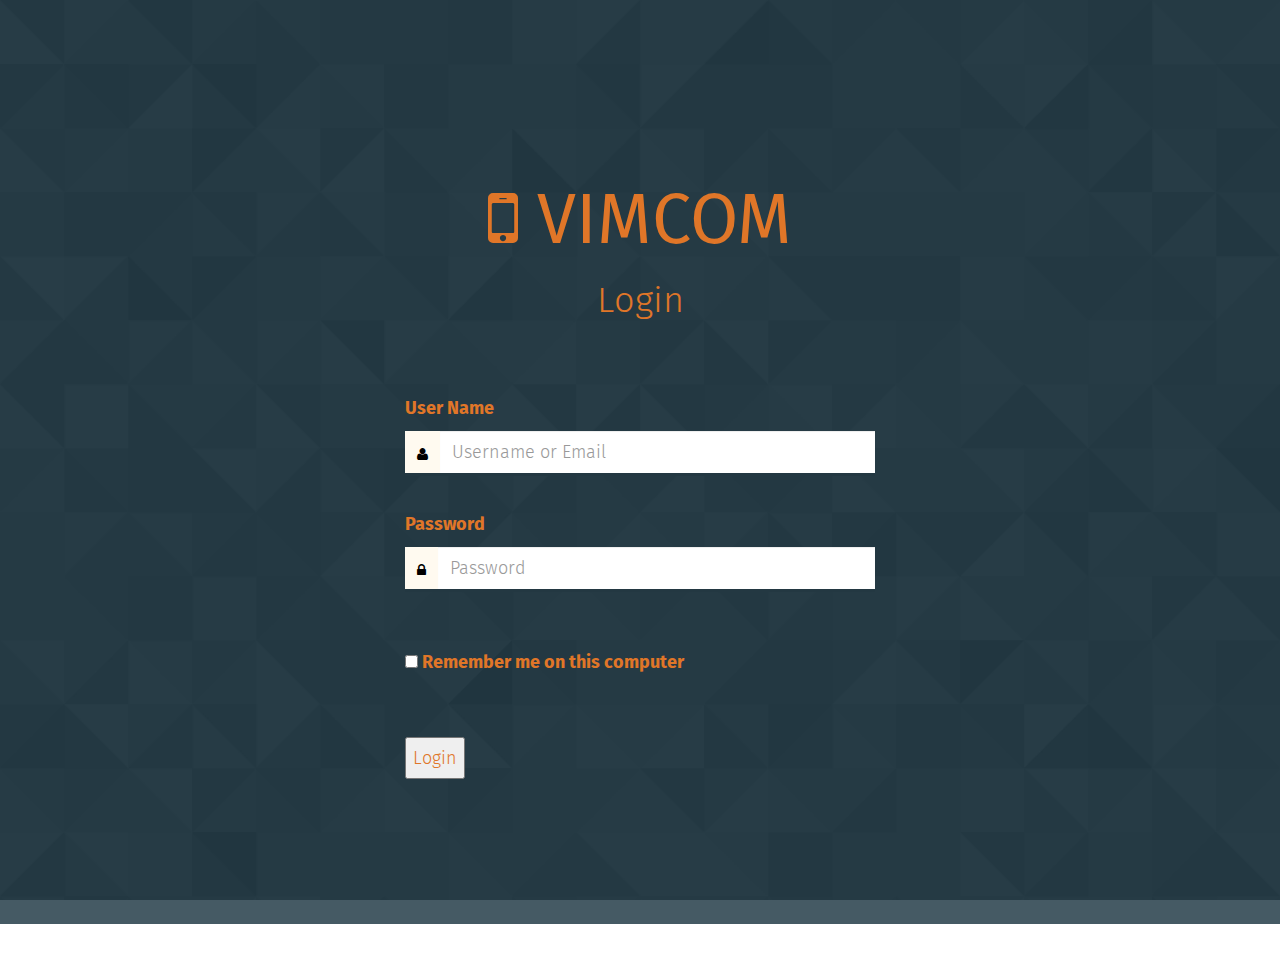
<file: index.html>
﻿<!DOCTYPE html>
<html lang="en" class="ie_11_scroll">
    <head>
        <meta charset="utf-8">
        <meta http-equiv="X-UA-Compatible" content="IE=edge">
        <meta name="viewport" content="hhhwidth=device-width, initial-scale=1">
        <title>VimCom Login</title>
<!--

App Landing Template

http://www.templatemo.com/tm-474-app-landing

-->
        <!-- CSS -->
        <link rel="stylesheet" href="css/bootstrap.min.css">
        <link rel="stylesheet" href="css/font-awesome.min.css">
        <link rel="stylesheet" href="css/templatemo_style.css">
        <!-- Favicon and touch icons -->
        <link rel="shortcut icon" href="favicon.png" />
        <!--[if lt IE 9]>
          <script src="https://oss.maxcdn.com/html5shiv/3.7.2/html5shiv.min.js"></script>
          <script src="https://oss.maxcdn.com/respond/1.4.2/respond.min.js"></script>
        <![endif]-->
    </head>
    <body>
        <!-- Top menu -->
        <!-- Home -->
        <section id="templatemo_home">
            <div class="container">
                <div class="templatemo_home_inner_wapper">
                    <h1 class="text-center"><i class="fa fa-mobile-phone"></i> VIMCOM</h1>
                </div>
                <div class="templatemo_home_inner_wapper">
                    <!--<p class="text-center">
                        This is an app landing page from 
                        <a rel="nofollow" href="http://www.templatemo.com" target="_parent">templatemo</a>. 
                        Credits go to <a rel="nofollow" href="http://getbootstrap.com/" target="_parent">Bootstrap</a>, 
                        <a rel="nofollow" href="http://stocksnap.io/" target="_parent">stocksnap.io</a> for images, 
                        <a rel="nofollow" href="http://subtlepatterns.com/" target="_parent">subtlepatterns.com</a> for background patterns.
                    </p>-->
                </div>
                <!--<div class="templatemo_home_inner_wapper btn_wapper">
                    <div class="col-sm-6">
                        <a href="#templatemo_features" class="btn col-xs-12 scroll_effect shadow-top-down">
                            <i class="fa fa-align-justify"></i> Features
                        </a>
                    </div>
                    <div class="col-sm-6">
                        <a href="#templatemo_download" class="btn col-xs-12 scroll_effect shadow-top-down">
                            <i class="fa fa-download"></i> Download
                        </a>
                    </div>
                </div>
            </div>-->
            </hr >
            <div class="templatemo_home_inner_wapper">
                    <h2 class="text-center">Login</h2>
                    <form action="profile.html" class="col-sm-12" role="form">
                        <div class="form-group">
                            <label for="email">User Name</label>
                            <div class="input-group">
                                <div class="input-group-addon"><i class="fa fa-user"></i></div>
                                <input type="text" class="form-control" id="User" placeholder="Username or Email">
                            </div>
                        </div>
                        <div class="form-group">
                            <label for="password">Password</label>
                            <div class="input-group">
                                <div class="input-group-addon"><i class="fa fa-lock"></i></div>
                                <input type="password" class="form-control" id="password" placeholder="Password" aria-hidden="true">
                            </div>
							<p class="remember_me">
								<label>
									<input type="checkbox" name="remember_me" id="remember_me">
									Remember me on this computer
								</label>
							</p>
                            <input type="submit" name="commit" value="Login">
                        </div>
					</form>
                </div>

						<!--Second Optional Login Form-->
					<!--<div class="login">
						<h1>Login to Web App</h1>
						<form method="post" action="Page-3.html">
							<p><input type="text" name="login" value="" placeholder="Username or Email"></p>
							<p><input type="password" name="password" value="" placeholder="Password"></p>
							<p class="remember_me">
								<label>
									<input type="checkbox" name="remember_me" id="remember_me">
									Remember me on this computer
								</label>
							</p>
							<p class="submit"><input type="submit" name="commit" value="Login"></p>
						</form>
					</div>
					<div class="login-help">
						<p>Forgot your password? <a href="index.html">Click here to reset it</a>.</p>
					</div>-->
				
        </section>

        <!-- Footer -->
        <footer>
            <div class="container">
                <div class="row">
                    <div class="col-xs-12 footer-copyright">
                        
                    </div>
                </div>
            </div>
        </footer>
        
        <script src="js/jquery.min.js"></script>
        <script src="js/jquery-ui.min.js"></script>
        <script src="js/bootstrap.min.js"></script>
        <script src="js/jquery.parallax.js"></script>
        <!-- template mo config script -->
        <script src="js/templatemo_scripts.js"></script>
    </body>
</html>
</file>
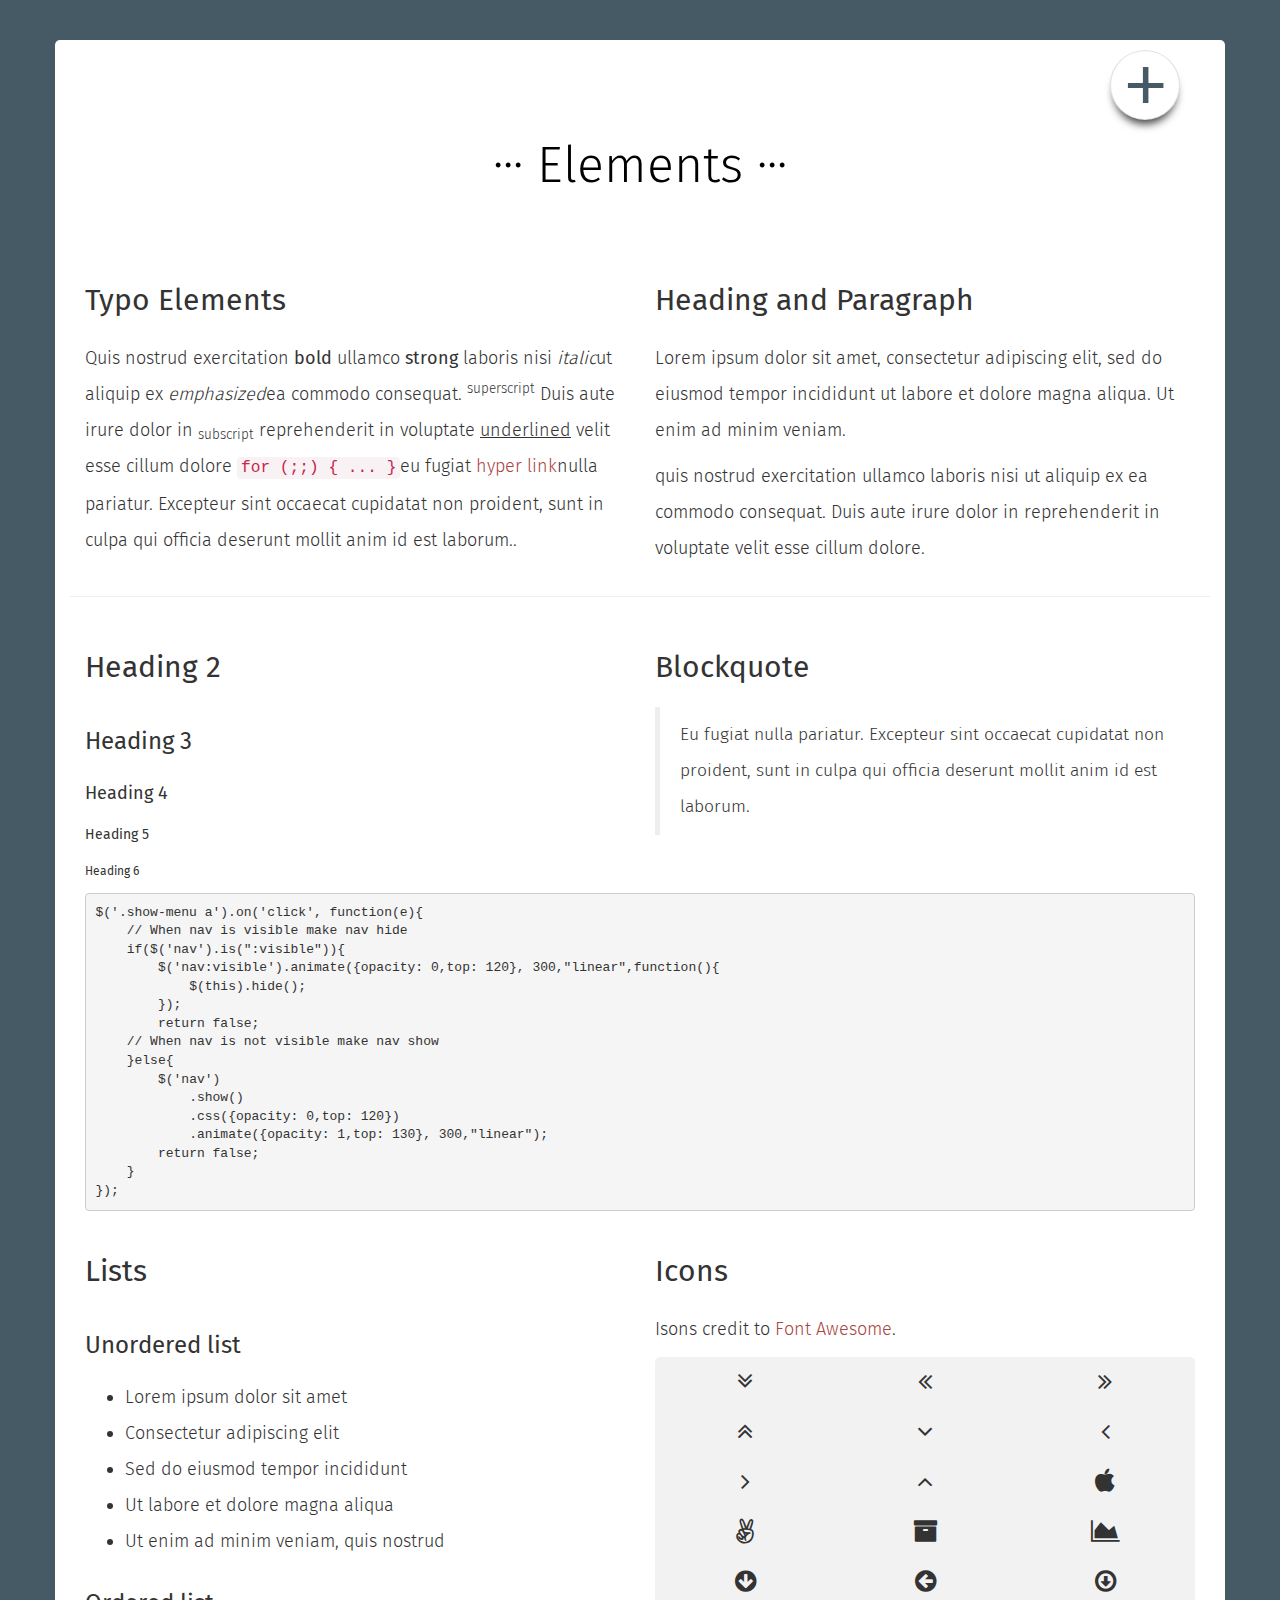
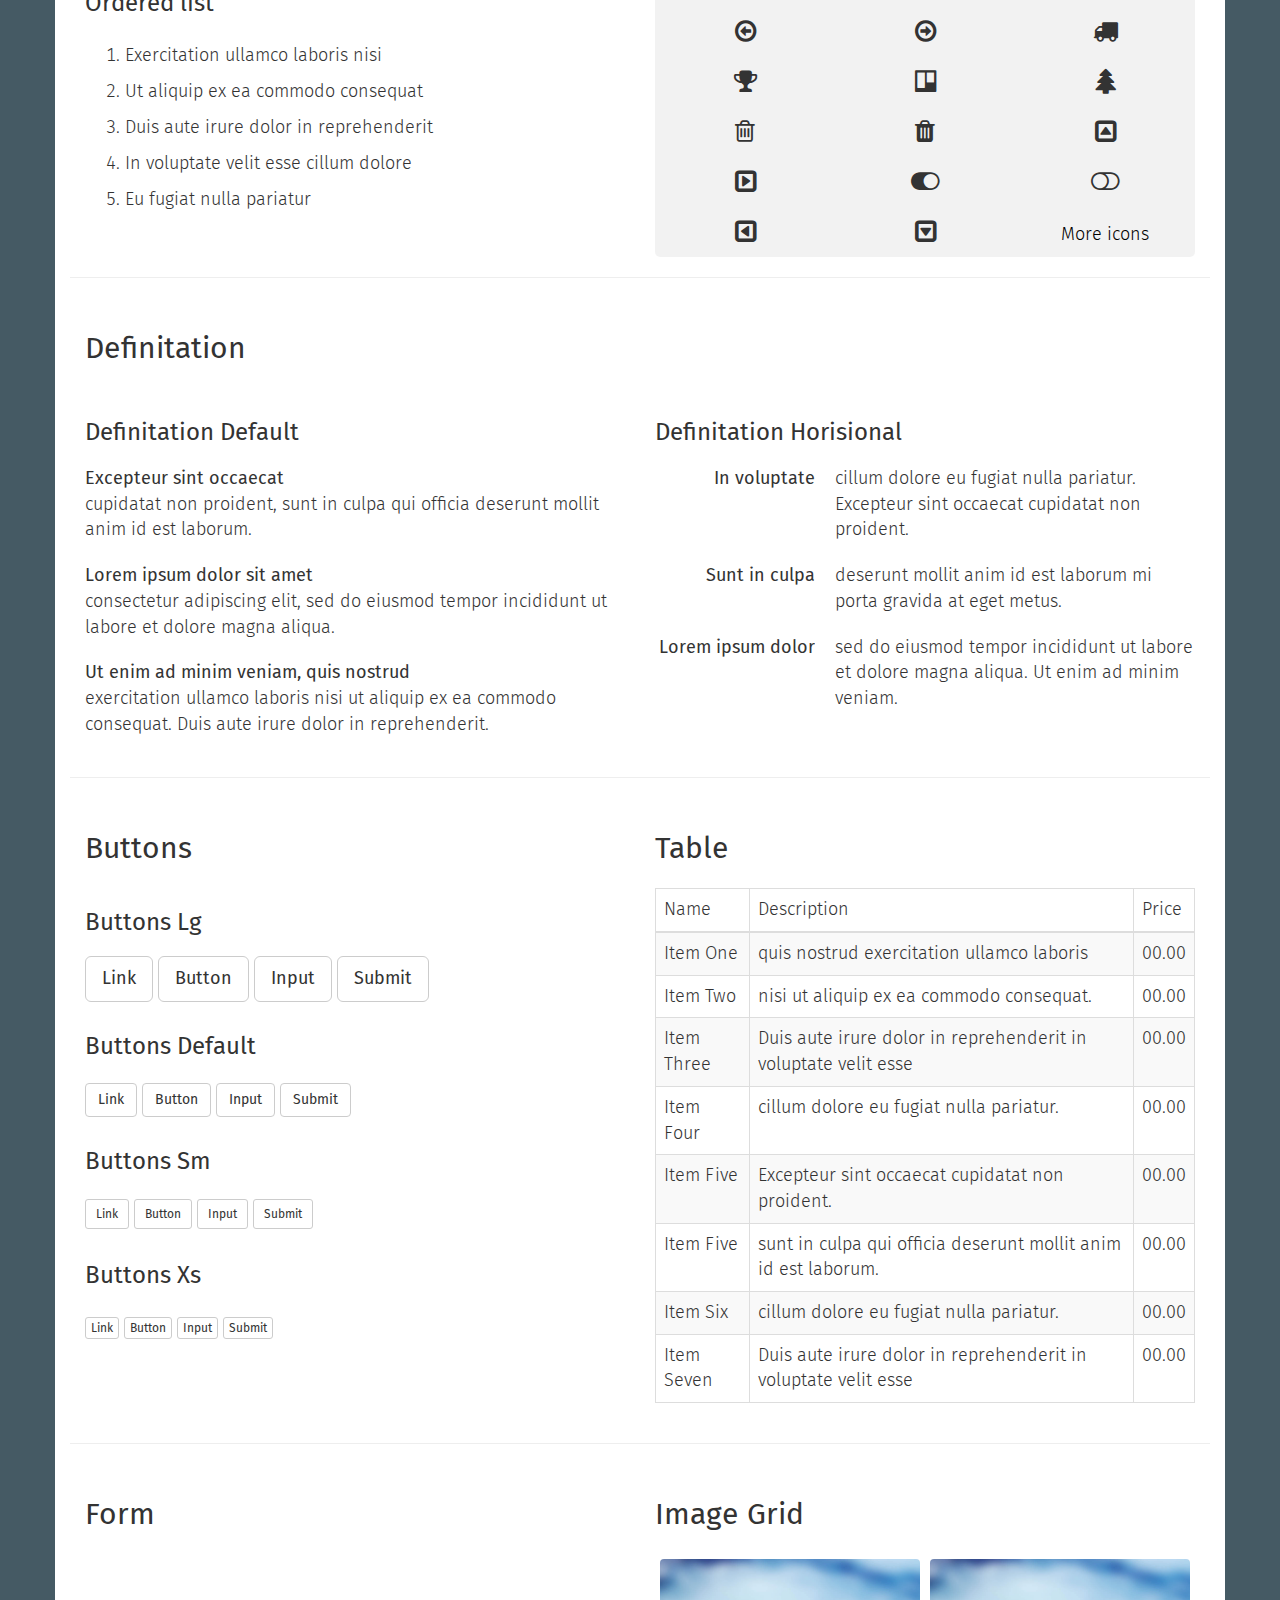
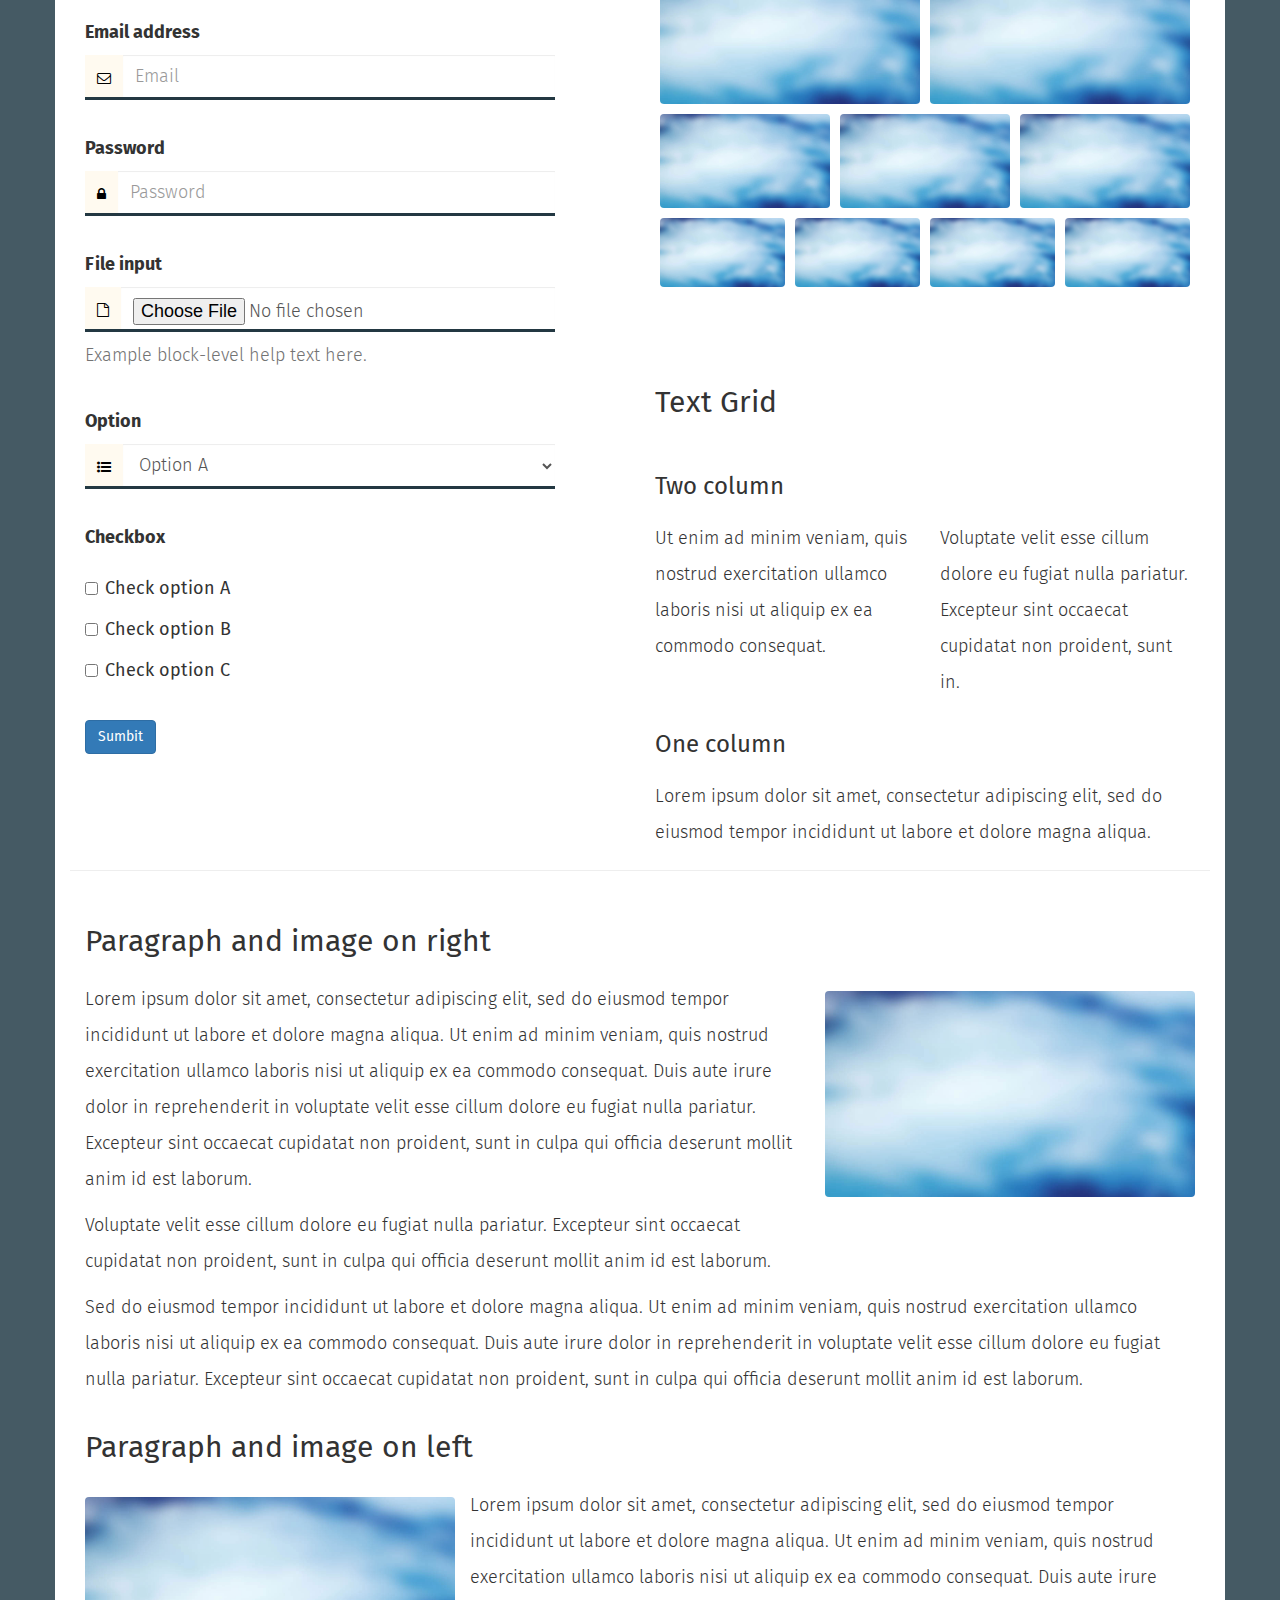
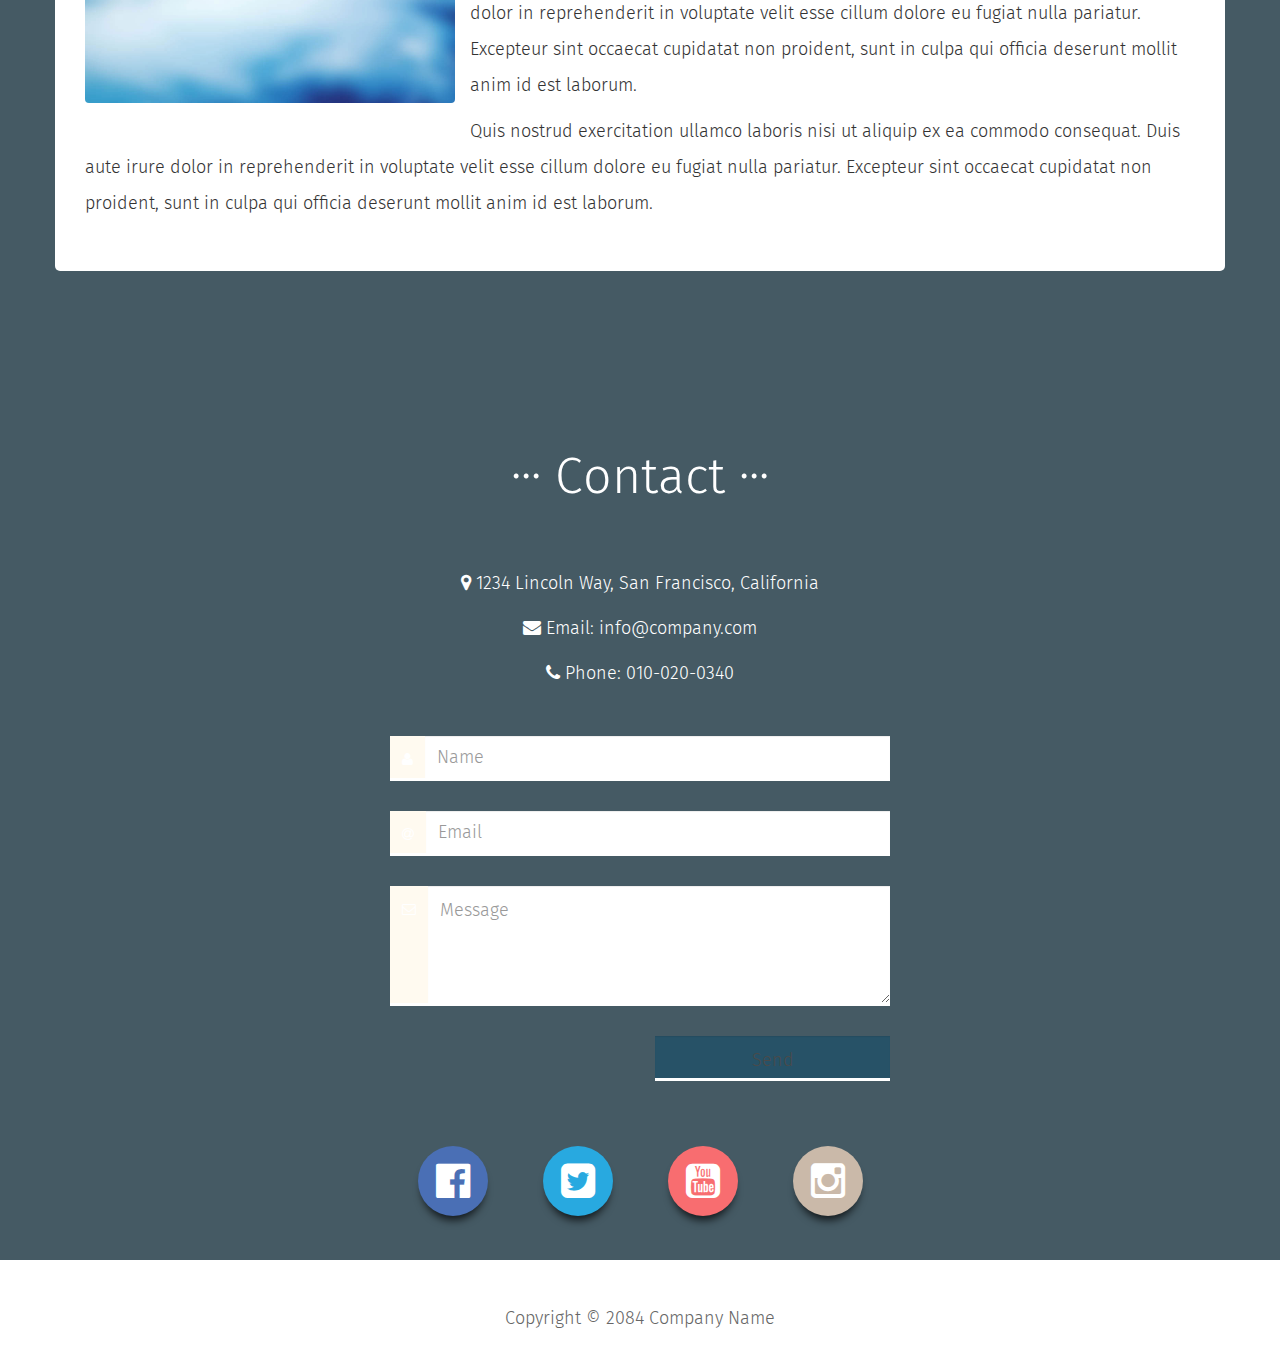
<file: elements.html>
<!DOCTYPE html>
<html lang="en" class="ie_11_scroll">
    <head>
        <meta charset="utf-8">
        <meta http-equiv="X-UA-Compatible" content="IE=edge">
        <meta name="viewport" content="hhhwidth=device-width, initial-scale=1">
        <title>App Landing Page</title>
<!--

App Landing Template

http://www.templatemo.com/tm-474-app-landing

-->
        <!-- CSS -->
        <link rel="stylesheet" href="css/bootstrap.min.css">
        <link rel="stylesheet" href="css/font-awesome.min.css">
        <link rel="stylesheet" href="css/templatemo_style.css">
        <!-- Favicon and touch icons -->
        <link rel="shortcut icon" href="favicon.png" />
        <!--[if lt IE 9]>
          <script src="https://oss.maxcdn.com/html5shiv/3.7.2/html5shiv.min.js"></script>
          <script src="https://oss.maxcdn.com/respond/1.4.2/respond.min.js"></script>
        <![endif]-->
    </head>
    <body>
        <!-- Top menu -->
        <div class="show-menu">
            <a href="#" class="shadow-top-down">+</a>
        </div>
        <nav class="main-menu shadow-top-down">
            <ul class="nav nav-pills nav-stacked">
                <li><a class="scroll_effect" href="index.html">Home</a></li>
                <li><a class="scroll_effect" href="#templatemo_element">Elements</a></li>
            </ul>
        </nav>
        <!-- Elements -->
        <section id="templatemo_element">
            <div class="container">
                <header class="template_header">
                    <h1 class="text-center"><span>...</span> Elements <span>...</span></h1>
                </header>
                <div class="col-md-6">
                    <h2>Typo Elements</h2>
                    <p>Quis nostrud exercitation <b>bold</b> ullamco <strong>strong</strong> laboris nisi <i>italic</i>ut aliquip ex <em>emphasized</em>ea commodo consequat. <sup>superscript</sup> Duis aute irure dolor in <sub>subscript</sub> reprehenderit in voluptate <u>underlined</u> velit esse cillum dolore <code>for (;;) { ... }</code>eu fugiat <a href="#">hyper link</a>nulla pariatur. Excepteur sint occaecat cupidatat non proident, sunt in culpa qui officia deserunt mollit anim id est laborum..</p>
                </div>
                <div class="col-md-6">
                    <h2>Heading and Paragraph</h2>
                    <p>Lorem ipsum dolor sit amet, consectetur adipiscing elit, sed do eiusmod tempor incididunt ut labore et dolore magna aliqua. Ut enim ad minim veniam.</p>
                    <p>quis nostrud exercitation ullamco laboris nisi ut aliquip ex ea commodo consequat. Duis aute irure dolor in reprehenderit in voluptate velit esse cillum dolore.</p>
                </div>
                <div class="clearfix"></div>
                <hr />
                <div class="col-md-6">
                    <h2>Heading 2</h2>
                    <h3>Heading 3</h3>
                    <h4>Heading 4</h4>
                    <h5>Heading 5</h5>
                    <h6>Heading 6</h6>
                </div>
                <div class="col-md-6">
                    <h2>Blockquote</h2>
                    <blockquote>Eu fugiat nulla pariatur. Excepteur sint occaecat cupidatat non proident, sunt in culpa qui officia deserunt mollit anim id est laborum.</blockquote>
                </div>
                <div class="col-xs-12">
<pre><code>$('.show-menu a').on('click', function(e){
    // When nav is visible make nav hide
    if($('nav').is(":visible")){
        $('nav:visible').animate({opacity: 0,top: 120}, 300,"linear",function(){
            $(this).hide();
        });
        return false;
    // When nav is not visible make nav show
    }else{
        $('nav')
            .show()
            .css({opacity: 0,top: 120})
            .animate({opacity: 1,top: 130}, 300,"linear");
        return false;
    }
});</code></pre>
                </div>
                <div class="col-md-6">
                    <h2>Lists</h2>
                    <h3>Unordered list</h3>
                    <ul>
                        <li>Lorem ipsum dolor sit amet</li>
                        <li>Consectetur adipiscing elit</li>
                        <li>Sed do eiusmod tempor incididunt</li>
                        <li>Ut labore et dolore magna aliqua</li>
                        <li>Ut enim ad minim veniam, quis nostrud</li>
                    </ul>
                    <h3>Ordered list</h3>
                    <ol>
                        <li>Exercitation ullamco laboris nisi</li>
                        <li>Ut aliquip ex ea commodo consequat</li>
                        <li>Duis aute irure dolor in reprehenderit</li>
                        <li>In voluptate velit esse cillum dolore</li>
                        <li>Eu fugiat nulla pariatur</li>
                    </ol>
                </div>
                <div class="col-md-6">
                    <h2>Icons</h2>
                    <p>Isons credit to <a href="https://fortawesome.github.io/Font-Awesome/">Font Awesome</a>.</p>
                    <div id="element-icon-wapper">
                      <div class="col-xs-4"><i class="fa fa-angle-double-down"></i></div>
                      <div class="col-xs-4"><i class="fa fa-angle-double-left"></i></div>
                      <div class="col-xs-4"><i class="fa fa-angle-double-right"></i></div>
                      <div class="col-xs-4"><i class="fa fa-angle-double-up"></i></div>
                      <div class="col-xs-4"><i class="fa fa-angle-down"></i></div>
                      <div class="col-xs-4"><i class="fa fa-angle-left"></i></div>
                      <div class="col-xs-4"><i class="fa fa-angle-right"></i></div>
                      <div class="col-xs-4"><i class="fa fa-angle-up"></i></div>
                      <div class="col-xs-4"><i class="fa fa-apple"></i></div>
                      <div class="col-xs-4"><i class="fa fa-angellist"></i></div>
                      <div class="col-xs-4"><i class="fa fa-archive"></i></div>
                      <div class="col-xs-4"><i class="fa fa-area-chart"></i></div>
                      <div class="col-xs-4"><i class="fa fa-arrow-circle-down"></i></div>
                      <div class="col-xs-4"><i class="fa fa-arrow-circle-left"></i></div>
                      <div class="col-xs-4"><i class="fa fa-arrow-circle-o-down"></i></div>
                      <div class="col-xs-4"><i class="fa fa-arrow-circle-o-left"></i></div>
                      <div class="col-xs-4"><i class="fa fa-arrow-circle-o-right"></i></div>
                      <div class="col-xs-4"><i class="fa fa-truck"></i></div>
                      <div class="col-xs-4"><i class="fa fa-trophy"></i></div>
                      <div class="col-xs-4"><i class="fa fa-trello"></i></div>
                      <div class="col-xs-4"><i class="fa fa-tree"></i></div>
                      <div class="col-xs-4"><i class="fa fa-trash-o"></i></div>
                      <div class="col-xs-4"><i class="fa fa-trash"></i></div>
                      <div class="col-xs-4"><i class="fa fa-toggle-up"></i></div>
                      <div class="col-xs-4"><i class="fa fa-toggle-right"></i></div>
                      <div class="col-xs-4"><i class="fa fa-toggle-on"></i></div>
                      <div class="col-xs-4"><i class="fa fa-toggle-off"></i></div>
                      <div class="col-xs-4"><i class="fa fa-toggle-left"></i></div>
                      <div class="col-xs-4"><i class="fa fa-toggle-down"></i></div>
                      <div class="col-xs-4">
                            <a href="https://fortawesome.github.io/Font-Awesome/cheatsheet/" target="_blank">More icons</a>
                      </div>
                    </div>
                </div>
                <div class="clearfix"></div>
                <hr />
                <div class="col-md-12">
                    <h2>Definitation</h2>
                </div>
                <div class="col-md-6">
                    <h3>Definitation Default</h3>
                    <dl>
                        <dt>Excepteur sint occaecat</dt>
                        <dd>cupidatat non proident, sunt in culpa qui officia deserunt mollit anim id est laborum.</dd>
                    </dl>
                    <dl>
                        <dt>Lorem ipsum dolor sit amet</dt>
                        <dd>consectetur adipiscing elit, sed do eiusmod tempor incididunt ut labore et dolore magna aliqua.</dd>
                    </dl>
                    <dl>
                        <dt>Ut enim ad minim veniam, quis nostrud</dt>
                        <dd>exercitation ullamco laboris nisi ut aliquip ex ea commodo consequat. Duis aute irure dolor in reprehenderit.</dd>
                    </dl>
                </div>
                <div class="col-md-6">
                    <h3>Definitation Horisional</h3>
                    <dl class="dl-horizontal">
                        <dt>In voluptate</dt>
                        <dd>cillum dolore eu fugiat nulla pariatur. Excepteur sint occaecat cupidatat non proident.</dd>
                    </dl>
                    <dl class="dl-horizontal">
                        <dt>Sunt in culpa</dt>
                        <dd>deserunt mollit anim id est laborum mi porta gravida at eget metus.</dd>
                    </dl>
                    <dl class="dl-horizontal">
                        <dt>Lorem ipsum dolor</dt>
                        <dd>sed do eiusmod tempor incididunt ut labore et dolore magna aliqua. Ut enim ad minim veniam.</dd>
                    </dl>
                </div>
                <div class="clearfix"></div>
                <hr />
                <div class="col-md-6">
                    <h2>Buttons</h2>
                    <h3>Buttons Lg</h3>
                    <a class="btn btn-lg btn-default" href="#" role="button">Link</a>
                    <button class="btn btn-lg btn-default" type="submit">Button</button>
                    <input class="btn btn-lg btn-default" type="button" value="Input">
                    <input class="btn btn-lg btn-default" type="submit" value="Submit">
                    <h3>Buttons Default</h3>
                    <a class="btn btn-default" href="#" role="button">Link</a>
                    <button class="btn btn-default" type="submit">Button</button>
                    <input class="btn btn-default" type="button" value="Input">
                    <input class="btn btn-default" type="submit" value="Submit">
                    <h3>Buttons Sm</h3>
                    <a class="btn btn-sm btn-default" href="#" role="button">Link</a>
                    <button class="btn btn-sm btn-default" type="submit">Button</button>
                    <input class="btn btn-sm btn-default" type="button" value="Input">
                    <input class="btn btn-sm btn-default" type="submit" value="Submit">
                    <h3>Buttons Xs</h3>
                    <a class="btn btn-xs btn-default" href="#" role="button">Link</a>
                    <button class="btn btn-xs btn-default" type="submit">Button</button>
                    <input class="btn btn-xs btn-default" type="button" value="Input">
                    <input class="btn btn-xs btn-default" type="submit" value="Submit">
                </div>
                <div class="col-md-6">
                    <h2>Table</h2>
                    <table class="table table-striped table-bordered">
                        <thead>
                            <tr>
                                <th>Name</th>
                                <th>Description</th>
                                <th>Price</th>
                            </tr>
                        </thead>
                        <tbody>
                            <tr>
                                <td>Item One</td>
                                <td>quis nostrud exercitation ullamco laboris</td>
                                <td>00.00</td>
                            </tr>
                            <tr>
                                <td>Item Two</td>
                                <td>nisi ut aliquip ex ea commodo consequat.</td>
                                <td>00.00</td>
                            </tr>
                            <tr>
                                <td>Item Three</td>
                                <td>Duis aute irure dolor in reprehenderit in voluptate velit esse</td>
                                <td>00.00</td>
                            </tr>
                            <tr>
                                <td>Item Four</td>
                                <td>cillum dolore eu fugiat nulla pariatur.</td>
                                <td>00.00</td>
                            </tr>
                            <tr>
                                <td>Item Five</td>
                                <td>Excepteur sint occaecat cupidatat non proident.</td>
                                <td>00.00</td>
                            </tr>
                            <tr>
                                <td>Item Five</td>
                                <td>sunt in culpa qui officia deserunt mollit anim id est laborum.</td>
                                <td>00.00</td>
                            </tr>
                            <tr>
                                <td>Item Six</td>
                                <td>cillum dolore eu fugiat nulla pariatur.</td>
                                <td>00.00</td>
                            </tr>
                            <tr>
                                <td>Item Seven</td>
                                <td>Duis aute irure dolor in reprehenderit in voluptate velit esse</td>
                                <td>00.00</td>
                            </tr>
                        </tbody>
                    </table>
                </div>
                <div class="clearfix"></div>
                <hr />
                <div class="col-md-6">
                    <h2>Form</h2>
                    <form action="#" method="POST" class="col-xs-12 row" role="form">
                        <div class="form-group">
                            <label for="email">Email address</label>
                            <div class="input-group">
                                <div class="input-group-addon"><i class="fa fa-envelope-o"></i></div>
                                <input type="email" class="form-control" id="email" placeholder="Email">
                            </div>
                        </div>
                        <div class="form-group">
                            <label for="password">Password</label>
                            <div class="input-group">
                                <div class="input-group-addon"><i class="fa fa-lock"></i></div>
                                <input type="password" class="form-control" id="password" placeholder="Password">
                            </div>
                        </div>
                        <div class="form-group">
                            <label for="file">File input</label>
                            <div class="input-group">
                                <div class="input-group-addon"><i class="fa fa-file-o"></i></div>
                                <input type="file" id="file" class="form-control">
                            </div>
                            <p class="help-block">Example block-level help text here.</p>
                        </div>
                        <div class="form-group">
                            <label for="option">Option</label>
                            <div class="input-group">
                                <div class="input-group-addon"><i class="fa fa-list-ul"></i></div>
                                <select class="form-control" id="option">
                                    <option>Option A</option>
                                    <option>Option B</option>
                                    <option>Option C</option>
                                    <option>Option D</option>
                                    <option>Option E</option>
                                </select>
                            </div>
                        </div>
                        <div class="form-group">
                            <label>Checkbox</label>
                            <div class="checkbox">
                                <label>
                                    <input type="checkbox"> Check option A
                                </label>
                            </div>
                            <div class="checkbox">
                                <label>
                                    <input type="checkbox"> Check option B
                                </label>
                            </div>
                            <div class="checkbox">
                                <label>
                                    <input type="checkbox"> Check option C
                                </label>
                            </div>
                        </div>
                        <div class="form-group">
                            <button type="submit" class="btn btn-primary">Sumbit</button>
                        </div>
                    </form>
                </div>
                <div class="col-md-6">
                    <h2>Image Grid</h2>
                    <div id="img-grid-wapper">
                        <div class="col-xs-6"><img src="images/blur_img.jpg" alt="" class="img-responsive img-rounded"></div>
                        <div class="col-xs-6"><img src="images/blur_img.jpg" alt="" class="img-responsive img-rounded"></div>
                        <div class="col-xs-4"><img src="images/blur_img.jpg" alt="" class="img-responsive img-rounded"></div>
                        <div class="col-xs-4"><img src="images/blur_img.jpg" alt="" class="img-responsive img-rounded"></div>
                        <div class="col-xs-4"><img src="images/blur_img.jpg" alt="" class="img-responsive img-rounded"></div>
                        <div class="col-xs-3"><img src="images/blur_img.jpg" alt="" class="img-responsive img-rounded"></div>
                        <div class="col-xs-3"><img src="images/blur_img.jpg" alt="" class="img-responsive img-rounded"></div>
                        <div class="col-xs-3"><img src="images/blur_img.jpg" alt="" class="img-responsive img-rounded"></div>
                        <div class="col-xs-3"><img src="images/blur_img.jpg" alt="" class="img-responsive img-rounded"></div>
                    </div>
                    <h2>&nbsp;</h2>
                    <h2>Text Grid</h2>
                    <div class="row">
                        <div class="col-xs-12"><h3>Two column</h3></div>
                        <div class="col-xs-6">Ut enim ad minim veniam, quis nostrud exercitation ullamco laboris nisi ut aliquip ex ea commodo consequat.</div>
                        <div class="col-xs-6">Voluptate velit esse cillum dolore eu fugiat nulla pariatur. Excepteur sint occaecat cupidatat non proident, sunt in.</div>
                        <div class="col-xs-12"><h3>One column</h3></div>
                        <div class="col-xs-12">Lorem ipsum dolor sit amet, consectetur adipiscing elit, sed do eiusmod tempor incididunt ut labore et dolore magna aliqua.</div>
                    </div>
                </div>
                <div class="clearfix"></div>
                <hr />
                <div class="col-xs-12">
                    <h2>Paragraph and image on right</h2>
                    <p class="img-n-pargaraph">
                        <img src="images/blur_img.jpg" alt="" class="img-responsive img-rounded col-sm-4 pull-right">
                        Lorem ipsum dolor sit amet, consectetur adipiscing elit, sed do eiusmod tempor incididunt ut labore et dolore magna aliqua. Ut enim ad minim veniam, quis nostrud exercitation ullamco laboris nisi ut aliquip ex ea commodo consequat. Duis aute irure dolor in reprehenderit in voluptate velit esse cillum dolore eu fugiat nulla pariatur. Excepteur sint occaecat cupidatat non proident, sunt in culpa qui officia deserunt mollit anim id est laborum.
                    </p>
                    <p>
                        Voluptate velit esse cillum dolore eu fugiat nulla pariatur. Excepteur sint occaecat cupidatat non proident, sunt in culpa qui officia deserunt mollit anim id est laborum.
                    </p>
                    <p>
                        Sed do eiusmod tempor incididunt ut labore et dolore magna aliqua. Ut enim ad minim veniam, quis nostrud exercitation ullamco laboris nisi ut aliquip ex ea commodo consequat. Duis aute irure dolor in reprehenderit in voluptate velit esse cillum dolore eu fugiat nulla pariatur. Excepteur sint occaecat cupidatat non proident, sunt in culpa qui officia deserunt mollit anim id est laborum.
                    </p>
                    <h2>Paragraph and image on left</h2>
                    <p class="img-n-pargaraph">
                        <img src="images/blur_img.jpg" alt="" class="img-responsive img-rounded col-sm-4 pull-left">
                        Lorem ipsum dolor sit amet, consectetur adipiscing elit, sed do eiusmod tempor incididunt ut labore et dolore magna aliqua. Ut enim ad minim veniam, quis nostrud exercitation ullamco laboris nisi ut aliquip ex ea commodo consequat. Duis aute irure dolor in reprehenderit in voluptate velit esse cillum dolore eu fugiat nulla pariatur. Excepteur sint occaecat cupidatat non proident, sunt in culpa qui officia deserunt mollit anim id est laborum.
                    </p>
                    <p>
                        Quis nostrud exercitation ullamco laboris nisi ut aliquip ex ea commodo consequat. Duis aute irure dolor in reprehenderit in voluptate velit esse cillum dolore eu fugiat nulla pariatur. Excepteur sint occaecat cupidatat non proident, sunt in culpa qui officia deserunt mollit anim id est laborum.
                    </p>
                </div>
            </div>
        </section>

        <!-- Contact -->
        <section id="templatemo_contact">
            <div class="container">
                <div class="row">
                    <div class="col-sm-12">
                        <header class="template_header">
                            <h1 class="text-center"><span>...</span> Contact <span>...</span></h1>
                        </header>
                        <p class="text-center">
                            <i class="fa fa-map-marker"></i> 1234 Lincoln Way, San Francisco, California<br />
                            <i class="fa fa-envelope"></i> Email: <a href="mailto:info@company.com">info@company.com</a><br />
                            <i class="fa fa-phone"></i> Phone: <a href="tel:010-020-0340">010-020-0340</a>
                        </p>
                    </div>
                </div>
                <form role="form" action="#" method="post">
                    <div class="form-group">
                        <div class="input-group">
                            <div class="input-group-addon"><i class="fa fa-user"></i></div>
                            <input type="text" name="name" class="form-control" id="contact-name" placeholder="Name">
                        </div>
                    </div>
                    <div class="form-group">
                        <div class="input-group">
                            <div class="input-group-addon"><i class="fa fa-at"></i></div>
                            <input type="text" name="email" class="form-control" placeholder="Email">
                        </div>
                    </div>
                    <div class="form-group">
                        <div class="input-group">
                            <div class="input-group-addon"><i class="fa fa-envelope-o"></i></div>
                            <textarea name="message" class="form-control" id="contact-message" placeholder="Message"></textarea>
                        </div>
                    </div>
                    <div class="form-group row">
                        <div class="col-xs-6 col-xs-offset-6">
                            <button type="submit" class="form-control">Send</button>
                        </div>
                    </div>
                </form>
                <div class="row">
                    <div class="col-md-6 col-md-offset-3">
                        <ul class="nav nav-pills social">
                            <li><a href="#" class="shadow-top-down social-facebook"><i class="fa fa-facebook-official"></i></a></li>
                            <li><a href="#" class="shadow-top-down social-twitter"><i class="fa fa-twitter-square"></i></a></li>
                            <li><a href="#" class="shadow-top-down social-youtube"><i class="fa fa-youtube-square"></i></a></li>
                            <li><a href="#" class="shadow-top-down social-instagram"><i class="fa fa-instagram"></i></a></li>
                        </ul>
                    </div>
                </div>
            </div>
        </section>
        <!-- Footer -->
        <footer>
            <div class="container">
                <div class="row">
                    <div class="col-xs-12 footer-copyright">
                        <p>Copyright &copy; 2084 <a href="#" target="_parent">Company Name</a></p>
                    </div>
                </div>
            </div>
        </footer>
        <!-- require plugins -->
        <script src="js/jquery.min.js"></script>
        <script src="js/jquery-ui.min.js"></script>
        <script src="js/bootstrap.min.js"></script>
        <script src="js/jquery.parallax.js"></script>
        <!-- template mo config script -->
        <script src="js/templatemo_scripts.js"></script>
    </body>
</html>
</file>
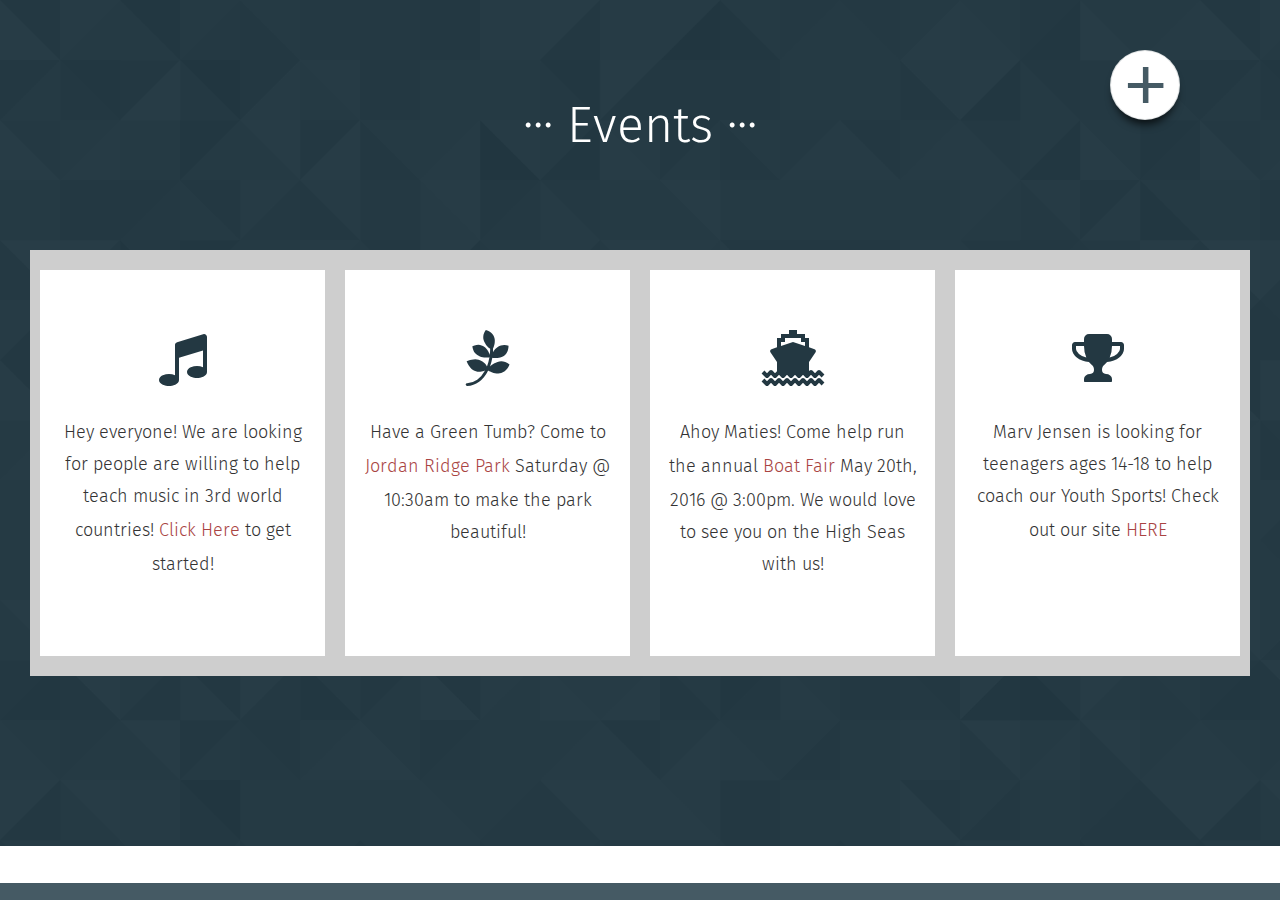
<file: events.html>
﻿<!DOCTYPE html>
<html lang="en" class="ie_11_scroll">
    <head>
        <meta charset="utf-8">
        <meta http-equiv="X-UA-Compatible" content="IE=edge">
        <meta name="viewport" content="hhhwidth=device-width, initial-scale=1">
        <title>Vimcomm Events</title>
<!--

App Landing Template

http://www.templatemo.com/tm-474-app-landing

-->
        <!-- CSS -->
        <link rel="stylesheet" href="css/bootstrap.min.css">
        <link rel="stylesheet" href="css/font-awesome.min.css">
        <link rel="stylesheet" href="css/templatemo_style.css">
        <!-- Favicon and touch icons -->
        <link rel="shortcut icon" href="favicon.png" />
        <!--[if lt IE 9]>
          <script src="https://oss.maxcdn.com/html5shiv/3.7.2/html5shiv.min.js"></script>
          <script src="https://oss.maxcdn.com/respond/1.4.2/respond.min.js"></script>
        <![endif]-->
    </head>
    <body>
        <!-- Top menu -->
        <div class="show-menu">
            <a href="#" class="shadow-top-down">+</a>
        </div>
        <nav class="main-menu shadow-top-down">
            <ul class="nav nav-pills nav-stacked">
                <li><a href="post.html" class="scroll_effect">Create Event</a></li>
                <li><a href="profile.html" class="scroll_effect">Profile</a></li>
                <li><a href="index.html" class="scroll_effect">Log Out</a></li>
            
            </ul>
        </nav>
        <!-- Features -->
        <section id="templatemo_features">
            <div class="container-fluid">
                <header class="template_header">
                    <h1 class="text-center"><span>...</span> Events <span>...</span></h1>
                </header>
                <div class="col-sm-12">
                    <div class="col-sm-6 col-lg-3 feature-box">
                        <div class="feature-box-inner">
                            <div class="feature-box-icon">
                                <i class="fa fa-music"></i>
                            </div>
                            <p>
                                Hey everyone! We are looking for people are willing to help teach music in 3rd world countries! <a href="http://www.musicharvest.org/volunteer/work-placements">Click Here</a> to get started!
                            </p>
                        </div>
                    </div>
                    <div class="col-sm-6 col-lg-3 feature-box">
                        <div class="feature-box-inner">
                            <div class="feature-box-icon">
                                <i class="fa fa-pagelines"></i>
                            </div>
                            <p>
                                Have a Green Tumb? Come to <a href="https://www.google.com/maps/place/Jordan+Ridge+Park/@40.5786012,-111.9518765,15z/data=!4m5!3m4!1s0x0:0x84040b48fc2e5b2c!8m2!3d40.5786012!4d-111.9518765">Jordan Ridge Park</a> Saturday @ 10:30am to make the park beautiful!
                            </p>
                        </div>
                    </div>
                    <div class="col-sm-6 col-lg-3 feature-box">
                        <div class="feature-box-inner">
                            <div class="feature-box-icon">
                                <i class="fa fa-ship"></i>
                            </div>
                            <p>
                                Ahoy Maties! Come help run the annual <a href="http://www.boat-duesseldorf.com/">Boat Fair</a> May 20th, 2016 @ 3:00pm. We would love to see you on the High Seas with us!
                            </p>
                        </div>
                    </div>
                    <div class="col-sm-6 col-lg-3 feature-box">
                        <div class="feature-box-inner">
                            <div class="feature-box-icon">
                                <i class="fa fa-trophy"></i>
                            </div>
                            <p>
                                Marv Jensen is looking for teenagers ages 14-18 to help coach our Youth Sports! Check out our site <a href="http://www.slco.org/recreation/marvjenson/youthSports/youthSports.html">HERE</a>
                            </p>
                        </div>
                    </div>
                </div>
            </div>
        </section>
        <!-- Footer -->
        <footer>
            <div class="container">
                <div class="row">
                    <div class="col-xs-12 footer-copyright">
                        
                    </div>
                </div>
            </div>
        </footer>
        <!-- require plugins -->
        <script src="js/jquery.min.js"></script>
        <script src="js/jquery-ui.min.js"></script>
        <script src="js/bootstrap.min.js"></script>
        <script src="js/jquery.parallax.js"></script>
        <!-- template mo config script -->
        <script src="js/templatemo_scripts.js"></script>
    </body>
</html>
</file>
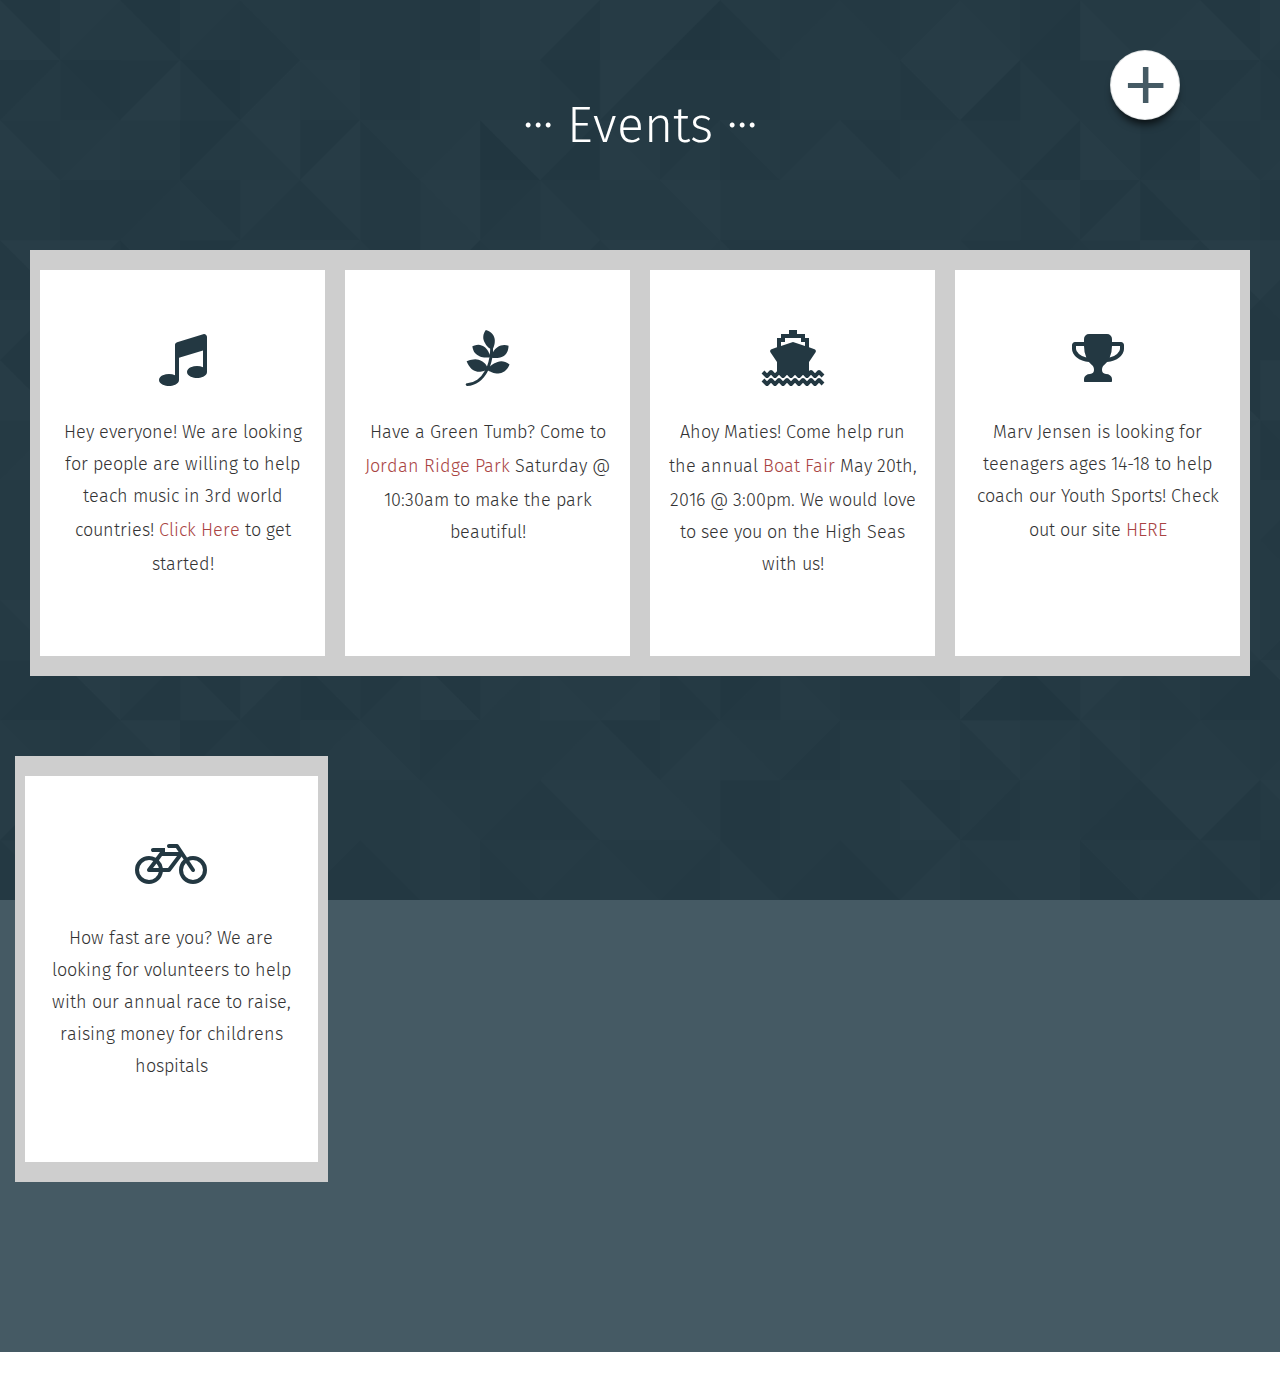
<file: newpost.html>
﻿<!DOCTYPE html>
<html lang="en" class="ie_11_scroll">
<head>
    <meta charset="utf-8">
    <meta http-equiv="X-UA-Compatible" content="IE=edge">
    <meta name="viewport" content="hhhwidth=device-width, initial-scale=1">
    <title>Vimcomm Events</title>
    <!--

    App Landing Template

    http://www.templatemo.com/tm-474-app-landing

    -->
    <!-- CSS -->
    <link rel="stylesheet" href="css/bootstrap.min.css">
    <link rel="stylesheet" href="css/font-awesome.min.css">
    <link rel="stylesheet" href="css/templatemo_style.css">
    <!-- Favicon and touch icons -->
    <link rel="shortcut icon" href="favicon.png" />
    <!--[if lt IE 9]>
      <script src="https://oss.maxcdn.com/html5shiv/3.7.2/html5shiv.min.js"></script>
      <script src="https://oss.maxcdn.com/respond/1.4.2/respond.min.js"></script>
    <![endif]-->
</head>
<body>
    <!-- Top menu -->
    <div class="show-menu">
        <a href="#" class="shadow-top-down">+</a>
    </div>
    <nav class="main-menu shadow-top-down">
        <ul class="nav nav-pills nav-stacked">
            <li><a href="post.html" class="scroll_effect">Create Event</a></li>
            <li><a href="profile.html" class="scroll_effect">Profile</a></li>
            <li><a href="index.html" class="scroll_effect">Log Out</a></li>

        </ul>
    </nav>
    <!-- Features -->
    <section id="templatemo_features">
        <div class="container-fluid">
            <header class="template_header">
                <h1 class="text-center"><span>...</span> Events <span>...</span></h1>
            </header>
            <div class="col-sm-12">
                <div class="col-sm-6 col-lg-3 feature-box">
                    <div class="feature-box-inner">
                        <div class="feature-box-icon">
                            <i class="fa fa-music"></i>
                        </div>
                        <p>
                            Hey everyone! We are looking for people are willing to help teach music in 3rd world countries! <a href="http://www.musicharvest.org/volunteer/work-placements">Click Here</a> to get started!
                        </p>
                    </div>
                </div>
                <div class="col-sm-6 col-lg-3 feature-box">
                    <div class="feature-box-inner">
                        <div class="feature-box-icon">
                            <i class="fa fa-pagelines"></i>
                        </div>
                        <p>
                            Have a Green Tumb? Come to <a href="https://www.google.com/maps/place/Jordan+Ridge+Park/@40.5786012,-111.9518765,15z/data=!4m5!3m4!1s0x0:0x84040b48fc2e5b2c!8m2!3d40.5786012!4d-111.9518765">Jordan Ridge Park</a> Saturday @ 10:30am to make the park beautiful!
                        </p>
                    </div>
                </div>
                <div class="col-sm-6 col-lg-3 feature-box">
                    <div class="feature-box-inner">
                        <div class="feature-box-icon">
                            <i class="fa fa-ship"></i>
                        </div>
                        <p>
                            Ahoy Maties! Come help run the annual <a href="http://www.boat-duesseldorf.com/">Boat Fair</a> May 20th, 2016 @ 3:00pm. We would love to see you on the High Seas with us!
                        </p>
                    </div>
                </div>
                <div class="col-sm-6 col-lg-3 feature-box">
                    <div class="feature-box-inner">
                        <div class="feature-box-icon">
                            <i class="fa fa-trophy"></i>
                        </div>
                        <p>
                            Marv Jensen is looking for teenagers ages 14-18 to help coach our Youth Sports! Check out our site <a href="http://www.slco.org/recreation/marvjenson/youthSports/youthSports.html">HERE</a>
                        </p>
                    </div>
                </div>
            </div>
            <div class="col-sm-6 col-lg-3 feature-box">
                <div class="feature-box-inner">
                    <div class="feature-box-icon">
                        <i class="fa fa-bicycle"></i>
                    </div>
                    <p>
                       How fast are you? We are looking for volunteers to help with our annual race to raise, raising money for childrens hospitals
                    </p>
                </div>
            </div>
        </div>

    </section>
    <!-- Footer -->
    <footer>
        <div class="container">
            <div class="row">
                <div class="col-xs-12 footer-copyright">
                    
                </div>
            </div>
        </div>
    </footer>
    <!-- require plugins -->
    <script src="js/jquery.min.js"></script>
    <script src="js/jquery-ui.min.js"></script>
    <script src="js/bootstrap.min.js"></script>
    <script src="js/jquery.parallax.js"></script>
    <!-- template mo config script -->
    <script src="js/templatemo_scripts.js"></script>
</body>
</html>
</file>
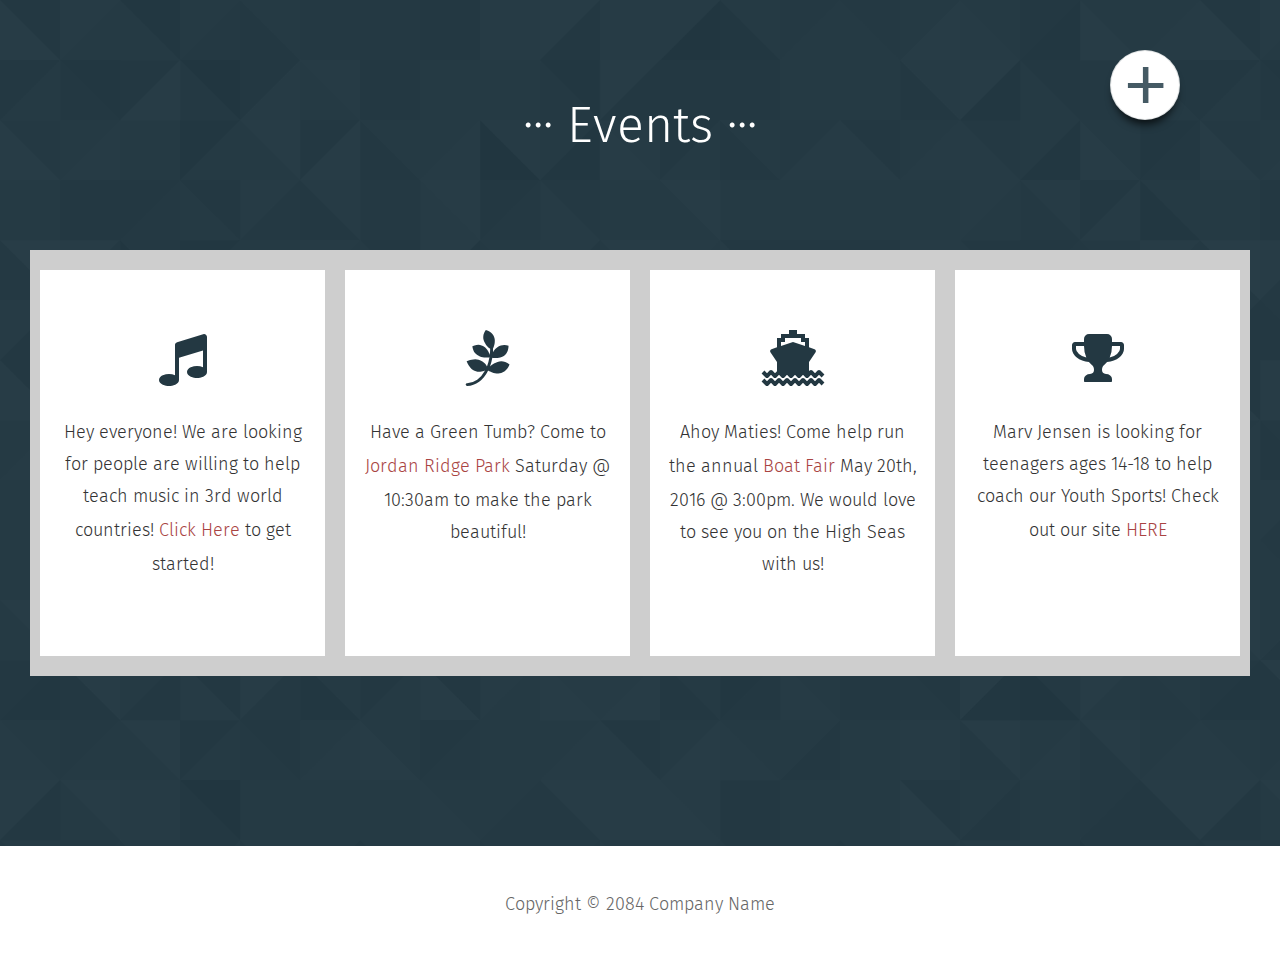
<file: Page-2.html>
﻿<!DOCTYPE html>
<html lang="en" class="ie_11_scroll">
    <head>
        <meta charset="utf-8">
        <meta http-equiv="X-UA-Compatible" content="IE=edge">
        <meta name="viewport" content="hhhwidth=device-width, initial-scale=1">
        <title>Vimcomm Events</title>
<!--

App Landing Template

http://www.templatemo.com/tm-474-app-landing

-->
        <!-- CSS -->
        <link rel="stylesheet" href="css/bootstrap.min.css">
        <link rel="stylesheet" href="css/font-awesome.min.css">
        <link rel="stylesheet" href="css/templatemo_style.css">
        <!-- Favicon and touch icons -->
        <link rel="shortcut icon" href="favicon.png" />
        <!--[if lt IE 9]>
          <script src="https://oss.maxcdn.com/html5shiv/3.7.2/html5shiv.min.js"></script>
          <script src="https://oss.maxcdn.com/respond/1.4.2/respond.min.js"></script>
        <![endif]-->
    </head>
    <body>
        <!-- Top menu -->
        <div class="show-menu">
            <a href="#" class="shadow-top-down">+</a>
        </div>
        <nav class="main-menu shadow-top-down">
            <ul class="nav nav-pills nav-stacked">
                <li><a href="Page-4.html" class="scroll_effect">Create Event</a></li>
                <li><a href="Page-3.html" class="scroll_effect">Profile</a></li>
                <li><a href="Page-1.html" class="scroll_effect">Log Out</a></li>
            
            </ul>
        </nav>
        <!-- Features -->
        <section id="templatemo_features">
            <div class="container-fluid">
                <header class="template_header">
                    <h1 class="text-center"><span>...</span> Events <span>...</span></h1>
                </header>
                <div class="col-sm-12">
                    <div class="col-sm-6 col-lg-3 feature-box">
                        <div class="feature-box-inner">
                            <div class="feature-box-icon">
                                <i class="fa fa-music"></i>
                            </div>
                            <p>
                                Hey everyone! We are looking for people are willing to help teach music in 3rd world countries! <a href="http://www.musicharvest.org/volunteer/work-placements">Click Here</a> to get started!
                            </p>
                        </div>
                    </div>
                    <div class="col-sm-6 col-lg-3 feature-box">
                        <div class="feature-box-inner">
                            <div class="feature-box-icon">
                                <i class="fa fa-pagelines"></i>
                            </div>
                            <p>
                                Have a Green Tumb? Come to <a href="https://www.google.com/maps/place/Jordan+Ridge+Park/@40.5786012,-111.9518765,15z/data=!4m5!3m4!1s0x0:0x84040b48fc2e5b2c!8m2!3d40.5786012!4d-111.9518765">Jordan Ridge Park</a> Saturday @ 10:30am to make the park beautiful!
                            </p>
                        </div>
                    </div>
                    <div class="col-sm-6 col-lg-3 feature-box">
                        <div class="feature-box-inner">
                            <div class="feature-box-icon">
                                <i class="fa fa-ship"></i>
                            </div>
                            <p>
                                Ahoy Maties! Come help run the annual <a href="http://www.boat-duesseldorf.com/">Boat Fair</a> May 20th, 2016 @ 3:00pm. We would love to see you on the High Seas with us!
                            </p>
                        </div>
                    </div>
                    <div class="col-sm-6 col-lg-3 feature-box">
                        <div class="feature-box-inner">
                            <div class="feature-box-icon">
                                <i class="fa fa-trophy"></i>
                            </div>
                            <p>
                                Marv Jensen is looking for teenagers ages 14-18 to help coach our Youth Sports! Check out our site <a href="http://www.slco.org/recreation/marvjenson/youthSports/youthSports.html">HERE</a>
                            </p>
                        </div>
                    </div>
                </div>
            </div>
        </section>
        <!-- Footer -->
        <footer>
            <div class="container">
                <div class="row">
                    <div class="col-xs-12 footer-copyright">
                        <p>Copyright &copy; 2084 <a href="#" target="_parent">Company Name</a></p>
                    </div>
                </div>
            </div>
        </footer>
        <!-- require plugins -->
        <script src="js/jquery.min.js"></script>
        <script src="js/jquery-ui.min.js"></script>
        <script src="js/bootstrap.min.js"></script>
        <script src="js/jquery.parallax.js"></script>
        <!-- template mo config script -->
        <script src="js/templatemo_scripts.js"></script>
    </body>
</html>
</file>
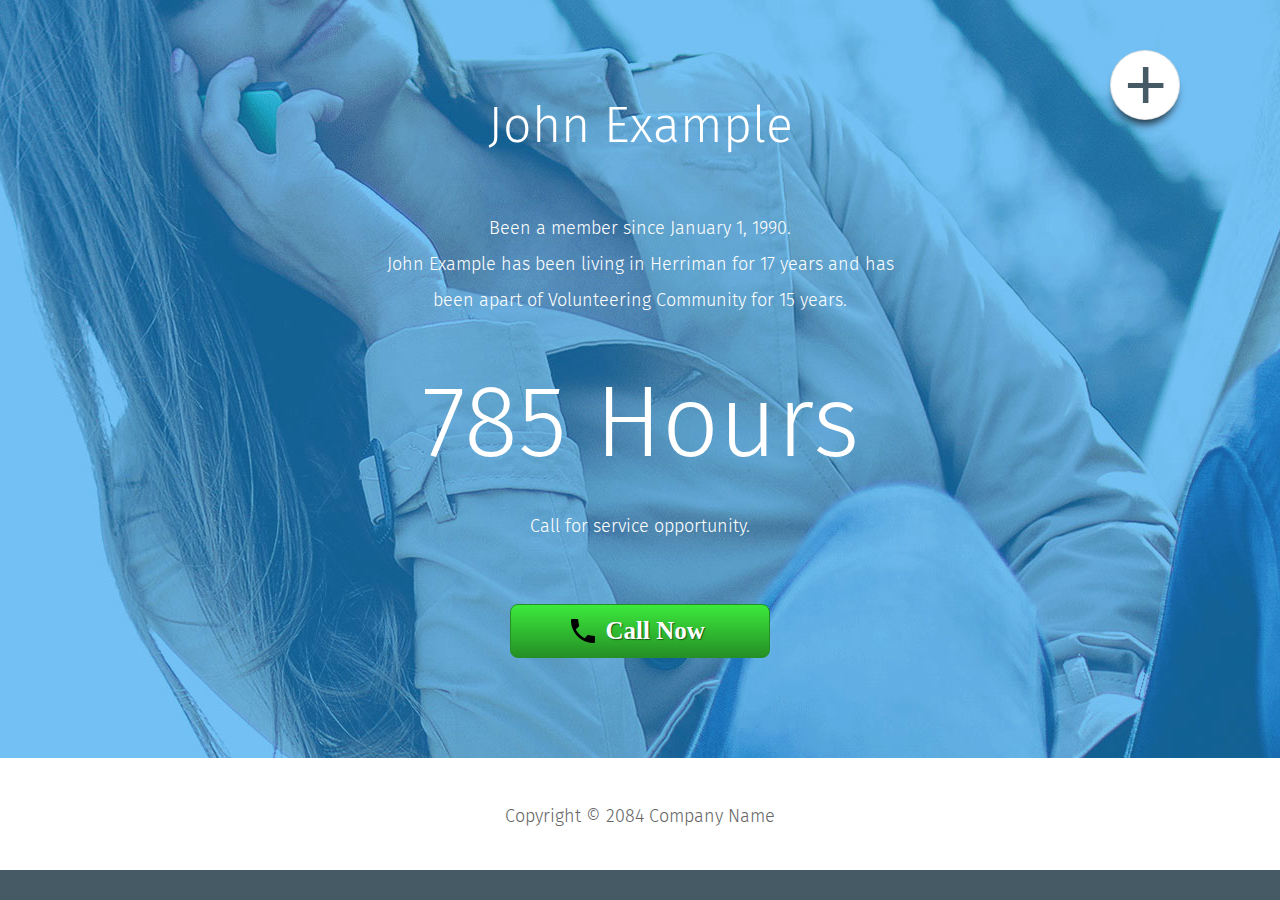
<file: Page-3.html>
﻿<!DOCTYPE html>
<html lang="en" class="ie_11_scroll">
    <head>
        <meta charset="utf-8">
        <meta http-equiv="X-UA-Compatible" content="IE=edge">
        <meta name="viewport" content="hhhwidth=device-width, initial-scale=1">
        <title>App Landing Page</title>
<!--

App Landing Template

http://www.templatemo.com/tm-474-app-landing

-->
        <!-- CSS -->
        <link rel="stylesheet" href="css/bootstrap.min.css">
        <link rel="stylesheet" href="css/font-awesome.min.css">
        <link rel="stylesheet" href="css/templatemo_style.css">
        <!-- Favicon and touch icons -->
        <link rel="shortcut icon" href="favicon.png" />
        <!--[if lt IE 9]>
          <script src="https://oss.maxcdn.com/html5shiv/3.7.2/html5shiv.min.js"></script>
          <script src="https://oss.maxcdn.com/respond/1.4.2/respond.min.js"></script>
        <![endif]-->
    </head>
    <body>
        <!-- Top menu -->
        <div class="show-menu">
            <a href="#" class="shadow-top-down">+</a>
        </div>
        <nav class="main-menu shadow-top-down">
            <ul class="nav nav-pills nav-stacked">
                <li><a href="Page-2.html" class="scroll_effect">Event</a></li>
                <li><a href="Page-4.html" class="scroll_effect">Create Event</a></li>
                <li><a href="Page-1.html" class="scroll_effect">Log Out</a></li>

            </ul>
        </nav>
        <!-- Download -->
        <section id="templatemo_download">
            <div class="container">
                <header class="template_header">
                    <h1 class="text-center">John Example</h1> <!--PULL USER INFO-->
                </header>
                <div class="templatemo_download_text_wapper">
                    <p>
                        Been a member since January 1, 1990.<br /> <!--PULL REGISTRATION DATE-->
                        John Example has been living in Herriman for 17 years and has been apart of Volunteering Community for 15 years. <!--PULL CUSTOM USER DESCRIPTION-->
                    </p>
                </div>
                <div class="col-xs-12">
                    <h2>785 Hours</h2> <!--PULL JOB COMPLETION NUMBER-->
                </div>
                <div class="col-xs-12">
                    <p>Call for service opportunity.</p>
                </div>
                <div class="col-xs-12">
                    <a href="tel:#" class="button"> Call Now</a> <!--PULL USER PHONE NUMBER-->
                </div>
            </div>
        </section>
        <!-- Footer -->
        <footer>
            <div class="container">
                <div class="row">
                    <div class="col-xs-12 footer-copyright">
                        <p>Copyright &copy; 2084 <a href="#" target="_parent">Company Name</a></p>
                    </div>
                </div>
            </div>
        </footer>
        <!-- require plugins -->
        <script src="js/jquery.min.js"></script>
        <script src="js/jquery-ui.min.js"></script>
        <script src="js/bootstrap.min.js"></script>
        <script src="js/jquery.parallax.js"></script>
        <!-- template mo config script -->
        <script src="js/templatemo_scripts.js"></script>
    </body>
</html>
</file>
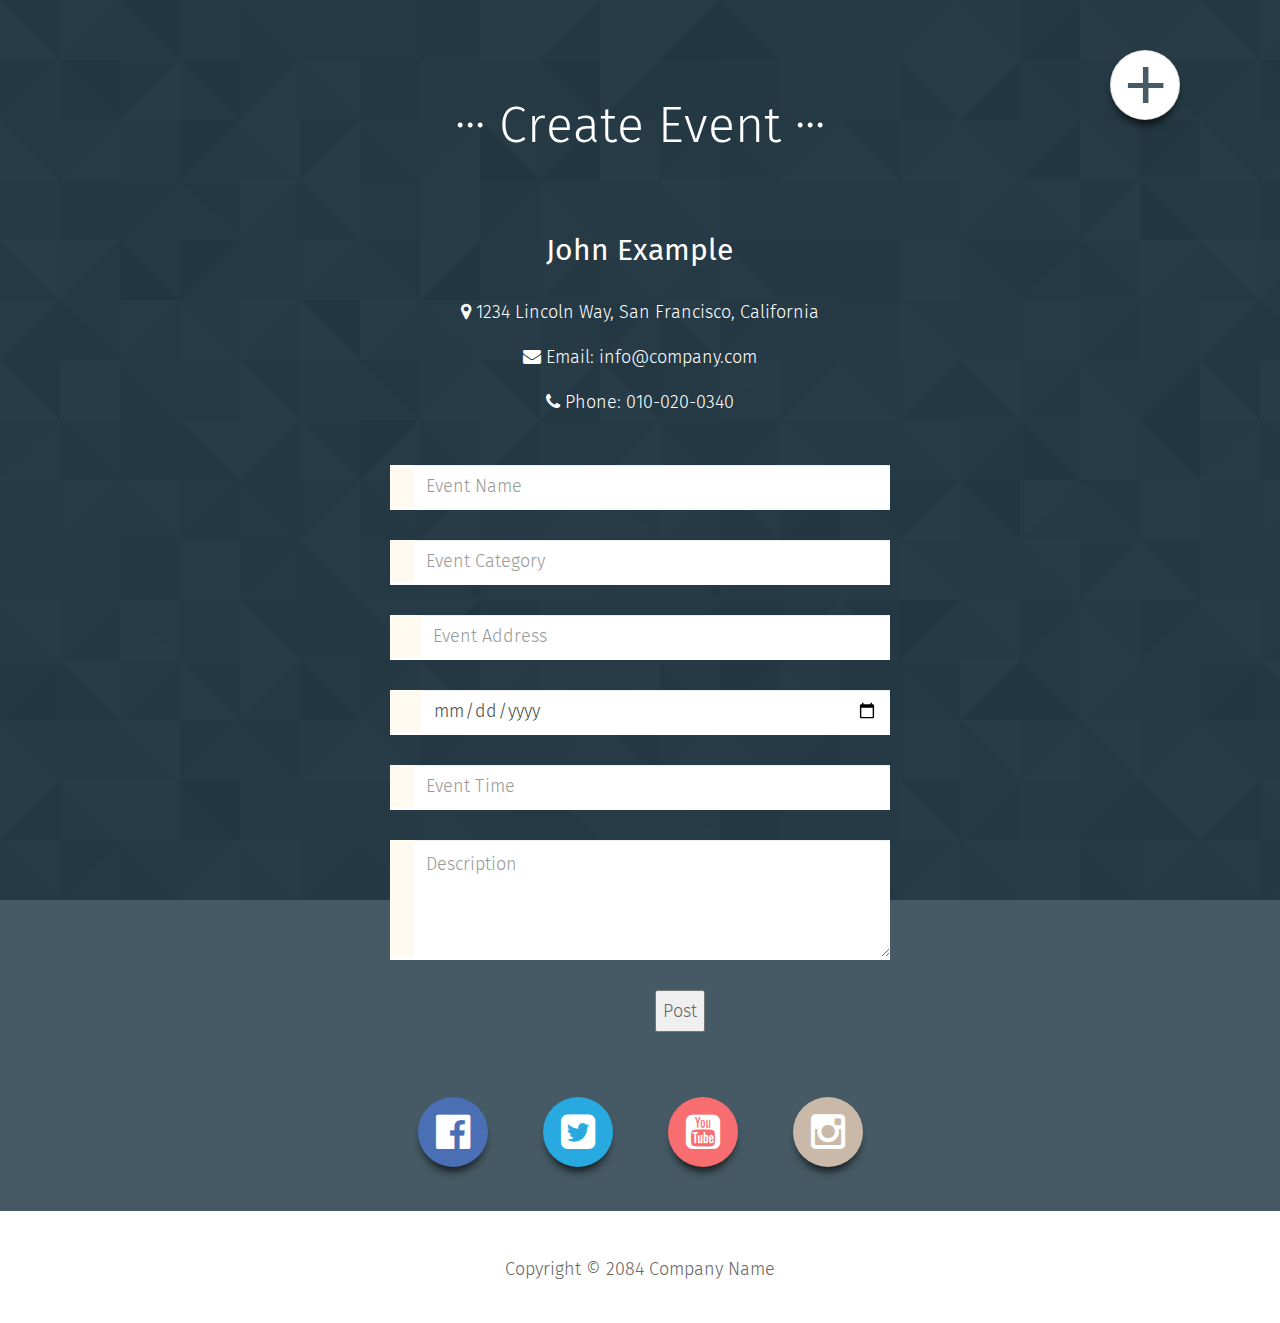
<file: Page-4.html>
﻿<!DOCTYPE html>
<html lang="en" class="ie_11_scroll">
    <head>
        <meta charset="utf-8">
        <meta http-equiv="X-UA-Compatible" content="IE=edge">
        <meta name="viewport" content="hhhwidth=device-width, initial-scale=1">
        <title>Vimcom Create Event</title>
<!--

App Landing Template

http://www.templatemo.com/tm-474-app-landing

-->
        <!-- CSS -->
        <link rel="stylesheet" href="css/bootstrap.min.css">
        <link rel="stylesheet" href="css/font-awesome.min.css">
        <link rel="stylesheet" href="css/templatemo_style.css">
        <!-- Favicon and touch icons -->
        <link rel="shortcut icon" href="favicon.png" />
        <!--[if lt IE 9]>
          <script src="https://oss.maxcdn.com/html5shiv/3.7.2/html5shiv.min.js"></script>
          <script src="https://oss.maxcdn.com/respond/1.4.2/respond.min.js"></script>
        <![endif]-->
    </head>
    <body>
        <!-- Top menu -->
        <div class="show-menu">
            <a href="#" class="shadow-top-down">+</a>
        </div>
        <nav class="main-menu shadow-top-down">
            <ul class="nav nav-pills nav-stacked">
                <li><a href="Page-2.html" class="scroll_effect">Events</a></li>
                <li><a href="Page-4.html" class="scroll_effect">Profile</a></li>
                <li><a href="Page-1.html" class="scroll_effect">Log Out</a></li>
            </ul>
        </nav>
        <!-- Create Event -->
        <section id="templatemo_contact">
            <div class="container">
                <div class="row">
                    <div class="col-sm-12">
                        <header class="template_header">
                            <h1 class="text-center"><span>...</span> Create Event <span>...</span></h1>
                        </header>
                        <h2 class="text-center">John Example</h2>
                        <p class="text-center">
                            <i class="fa fa-map-marker"></i> 1234 Lincoln Way, San Francisco, California<br />
                            <i class="fa fa-envelope"></i> Email: <a href="mailto:info@company.com" class="text-center">info@company.com</a><br />
                            <i class="fa fa-phone"></i> Phone: <a href="tel:010-020-0340" class="text-center">010-020-0340</a>
                        </p>
                    </div>
                </div>
                <form role="form" action="#" method="post">
                    <div class="form-group">
                        <div class="input-group">
                            <div class="input-group-addon"></div>
                            <input type="text" name="name" class="form-control" id="contact-name" placeholder="Event Name">
                        </div>
                    </div>
                    <div class="form-group">
                        <div class="input-group">
                            <div class="input-group-addon"></div>
                            <input type="text" name="email" class="form-control" placeholder="Event Category">
                        </div>
                    </div>
                    <div class="form-group">
                        <div class="input-group">
                            <div class="input-group-addon"><</div>
                            <input type="text" name="email" class="form-control" placeholder="Event Address">
                        </div>
                    </div>
                    <div class="form-group">
                        <div class="input-group">
                            <div class="input-group-addon"><</div>
                            <input type="date" name="email" min="2016-01-02" class="form-control" placeholder="Event Dates">
                        </div>
                    </div>
                    <div class="form-group">
                        <div class="input-group">
                            <div class="input-group-addon"></div>
                            <input type="text" name="email" class="form-control" placeholder="Event Time">
                        </div>
                    </div>
                    <div class="form-group">
                        <div class="input-group">
                            <div class="input-group-addon"></div>
                            <textarea name="message" class="form-control" id="contact-message" placeholder="Description"></textarea>
                        </div>
                    </div>
                    <div class="form-group row">
                        <div class="col-xs-6 col-xs-offset-6">
                            <button type="submit" class="form-control, postbuttoncolor">Post</button>
                        </div>
                    </div>
                </form>
                <div class="row">
                    <div class="col-md-6 col-md-offset-3">
                        <ul class="nav nav-pills social">
                            <li><a href="#" class="shadow-top-down social-facebook"><i class="fa fa-facebook-official"></i></a></li>
                            <li><a href="#" class="shadow-top-down social-twitter"><i class="fa fa-twitter-square"></i></a></li>
                            <li><a href="#" class="shadow-top-down social-youtube"><i class="fa fa-youtube-square"></i></a></li>
                            <li><a href="#" class="shadow-top-down social-instagram"><i class="fa fa-instagram"></i></a></li>
                        </ul>
                    </div>
                </div>
            </div>
        </section>
         <!-- Footer -->
        <footer>
            <div class="container">
                <div class="row">
                    <div class="col-xs-12 footer-copyright">
                        <p>Copyright &copy; 2084 <a href="#" target="_parent">Company Name</a></p>
                    </div>
                </div>
            </div>
        </footer>
        <!-- require plugins -->
        <script src="js/jquery.min.js"></script>
        <script src="js/jquery-ui.min.js"></script>
        <script src="js/bootstrap.min.js"></script>
        <script src="js/jquery.parallax.js"></script>
        <!-- template mo config script -->
        <script src="js/templatemo_scripts.js"></script>
    </body>
</html>
</file>
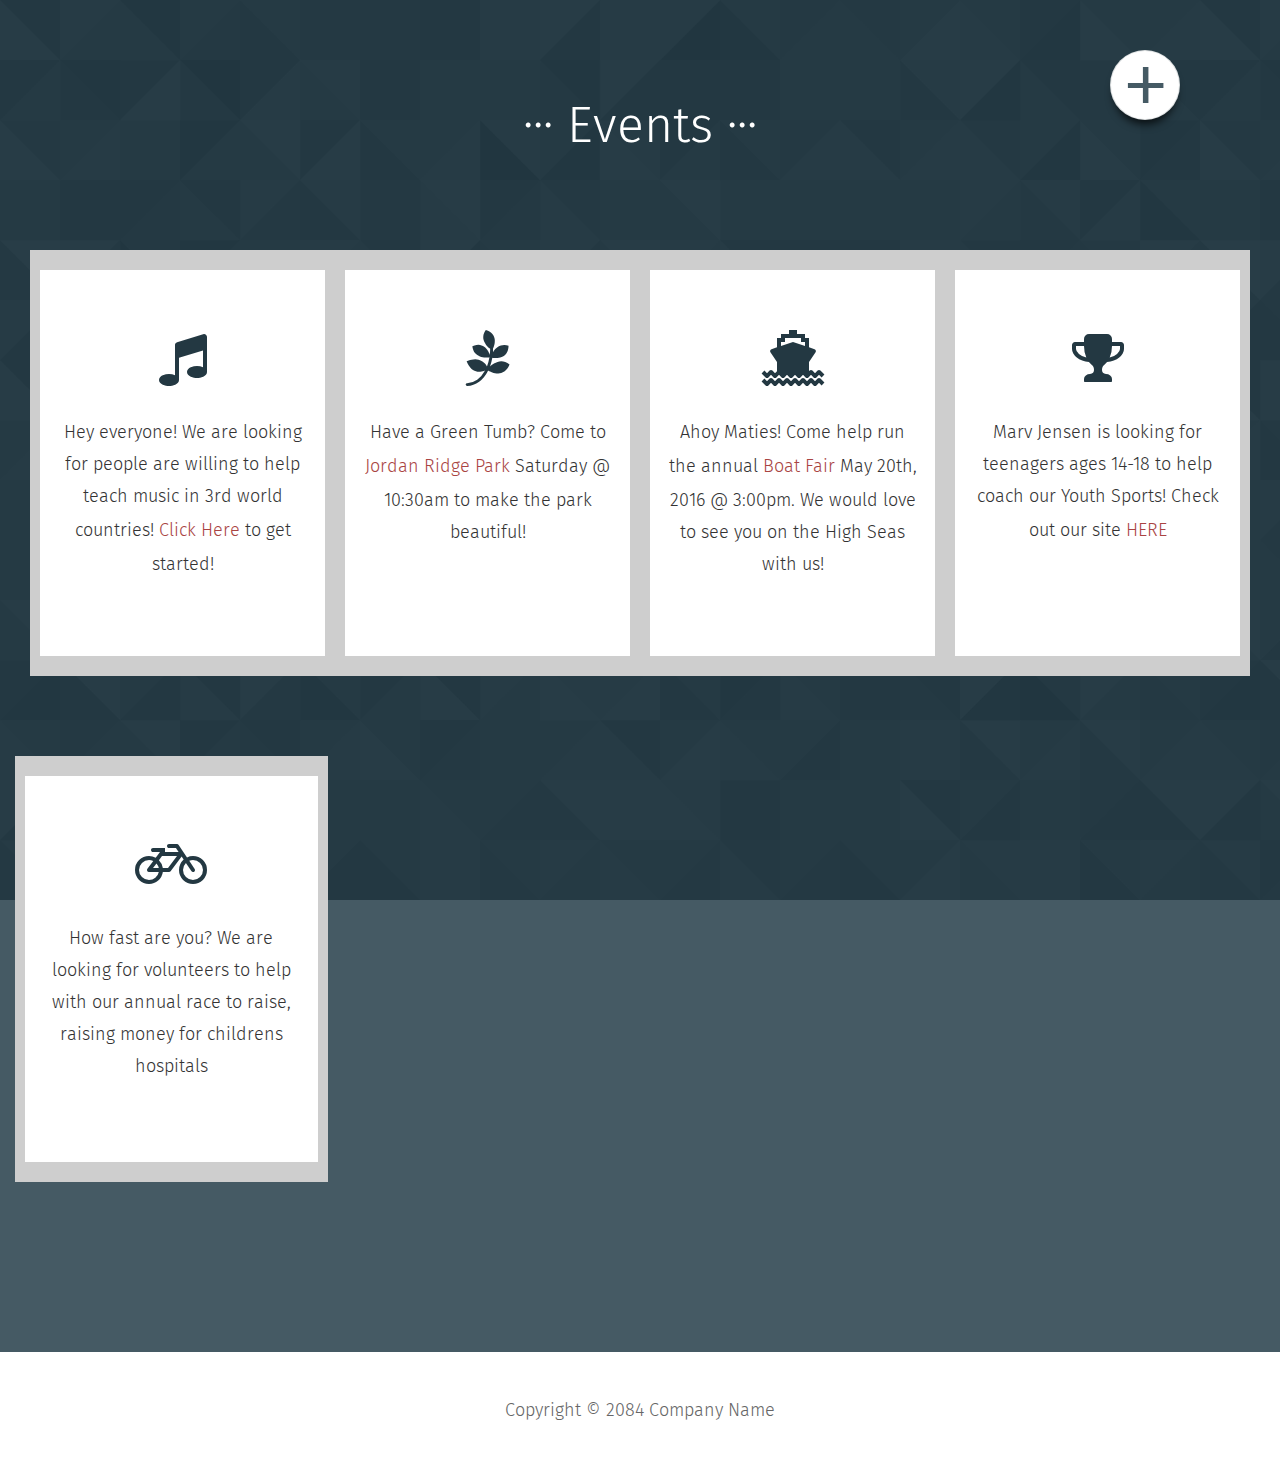
<file: Page-5.html>
﻿<!DOCTYPE html>
<html lang="en" class="ie_11_scroll">
<head>
    <meta charset="utf-8">
    <meta http-equiv="X-UA-Compatible" content="IE=edge">
    <meta name="viewport" content="hhhwidth=device-width, initial-scale=1">
    <title>Vimcomm Events</title>
    <!--

    App Landing Template

    http://www.templatemo.com/tm-474-app-landing

    -->
    <!-- CSS -->
    <link rel="stylesheet" href="css/bootstrap.min.css">
    <link rel="stylesheet" href="css/font-awesome.min.css">
    <link rel="stylesheet" href="css/templatemo_style.css">
    <!-- Favicon and touch icons -->
    <link rel="shortcut icon" href="favicon.png" />
    <!--[if lt IE 9]>
      <script src="https://oss.maxcdn.com/html5shiv/3.7.2/html5shiv.min.js"></script>
      <script src="https://oss.maxcdn.com/respond/1.4.2/respond.min.js"></script>
    <![endif]-->
</head>
<body>
    <!-- Top menu -->
    <div class="show-menu">
        <a href="#" class="shadow-top-down">+</a>
    </div>
    <nav class="main-menu shadow-top-down">
        <ul class="nav nav-pills nav-stacked">
            <li><a href="Page-4.html" class="scroll_effect">Create Event</a></li>
            <li><a href="Page-3.html" class="scroll_effect">Profile</a></li>
            <li><a href="Page-1.html" class="scroll_effect">Log Out</a></li>

        </ul>
    </nav>
    <!-- Features -->
    <section id="templatemo_features">
        <div class="container-fluid">
            <header class="template_header">
                <h1 class="text-center"><span>...</span> Events <span>...</span></h1>
            </header>
            <div class="col-sm-12">
                <div class="col-sm-6 col-lg-3 feature-box">
                    <div class="feature-box-inner">
                        <div class="feature-box-icon">
                            <i class="fa fa-music"></i>
                        </div>
                        <p>
                            Hey everyone! We are looking for people are willing to help teach music in 3rd world countries! <a href="http://www.musicharvest.org/volunteer/work-placements">Click Here</a> to get started!
                        </p>
                    </div>
                </div>
                <div class="col-sm-6 col-lg-3 feature-box">
                    <div class="feature-box-inner">
                        <div class="feature-box-icon">
                            <i class="fa fa-pagelines"></i>
                        </div>
                        <p>
                            Have a Green Tumb? Come to <a href="https://www.google.com/maps/place/Jordan+Ridge+Park/@40.5786012,-111.9518765,15z/data=!4m5!3m4!1s0x0:0x84040b48fc2e5b2c!8m2!3d40.5786012!4d-111.9518765">Jordan Ridge Park</a> Saturday @ 10:30am to make the park beautiful!
                        </p>
                    </div>
                </div>
                <div class="col-sm-6 col-lg-3 feature-box">
                    <div class="feature-box-inner">
                        <div class="feature-box-icon">
                            <i class="fa fa-ship"></i>
                        </div>
                        <p>
                            Ahoy Maties! Come help run the annual <a href="http://www.boat-duesseldorf.com/">Boat Fair</a> May 20th, 2016 @ 3:00pm. We would love to see you on the High Seas with us!
                        </p>
                    </div>
                </div>
                <div class="col-sm-6 col-lg-3 feature-box">
                    <div class="feature-box-inner">
                        <div class="feature-box-icon">
                            <i class="fa fa-trophy"></i>
                        </div>
                        <p>
                            Marv Jensen is looking for teenagers ages 14-18 to help coach our Youth Sports! Check out our site <a href="http://www.slco.org/recreation/marvjenson/youthSports/youthSports.html">HERE</a>
                        </p>
                    </div>
                </div>
            </div>
            <div class="col-sm-6 col-lg-3 feature-box">
                <div class="feature-box-inner">
                    <div class="feature-box-icon">
                        <i class="fa fa-bicycle"></i>
                    </div>
                    <p>
                       How fast are you? We are looking for volunteers to help with our annual race to raise, raising money for childrens hospitals
                    </p>
                </div>
            </div>
        </div>

    </section>
    <!-- Footer -->
    <footer>
        <div class="container">
            <div class="row">
                <div class="col-xs-12 footer-copyright">
                    <p>Copyright &copy; 2084 <a href="#" target="_parent">Company Name</a></p>
                </div>
            </div>
        </div>
    </footer>
    <!-- require plugins -->
    <script src="js/jquery.min.js"></script>
    <script src="js/jquery-ui.min.js"></script>
    <script src="js/bootstrap.min.js"></script>
    <script src="js/jquery.parallax.js"></script>
    <!-- template mo config script -->
    <script src="js/templatemo_scripts.js"></script>
</body>
</html>
</file>
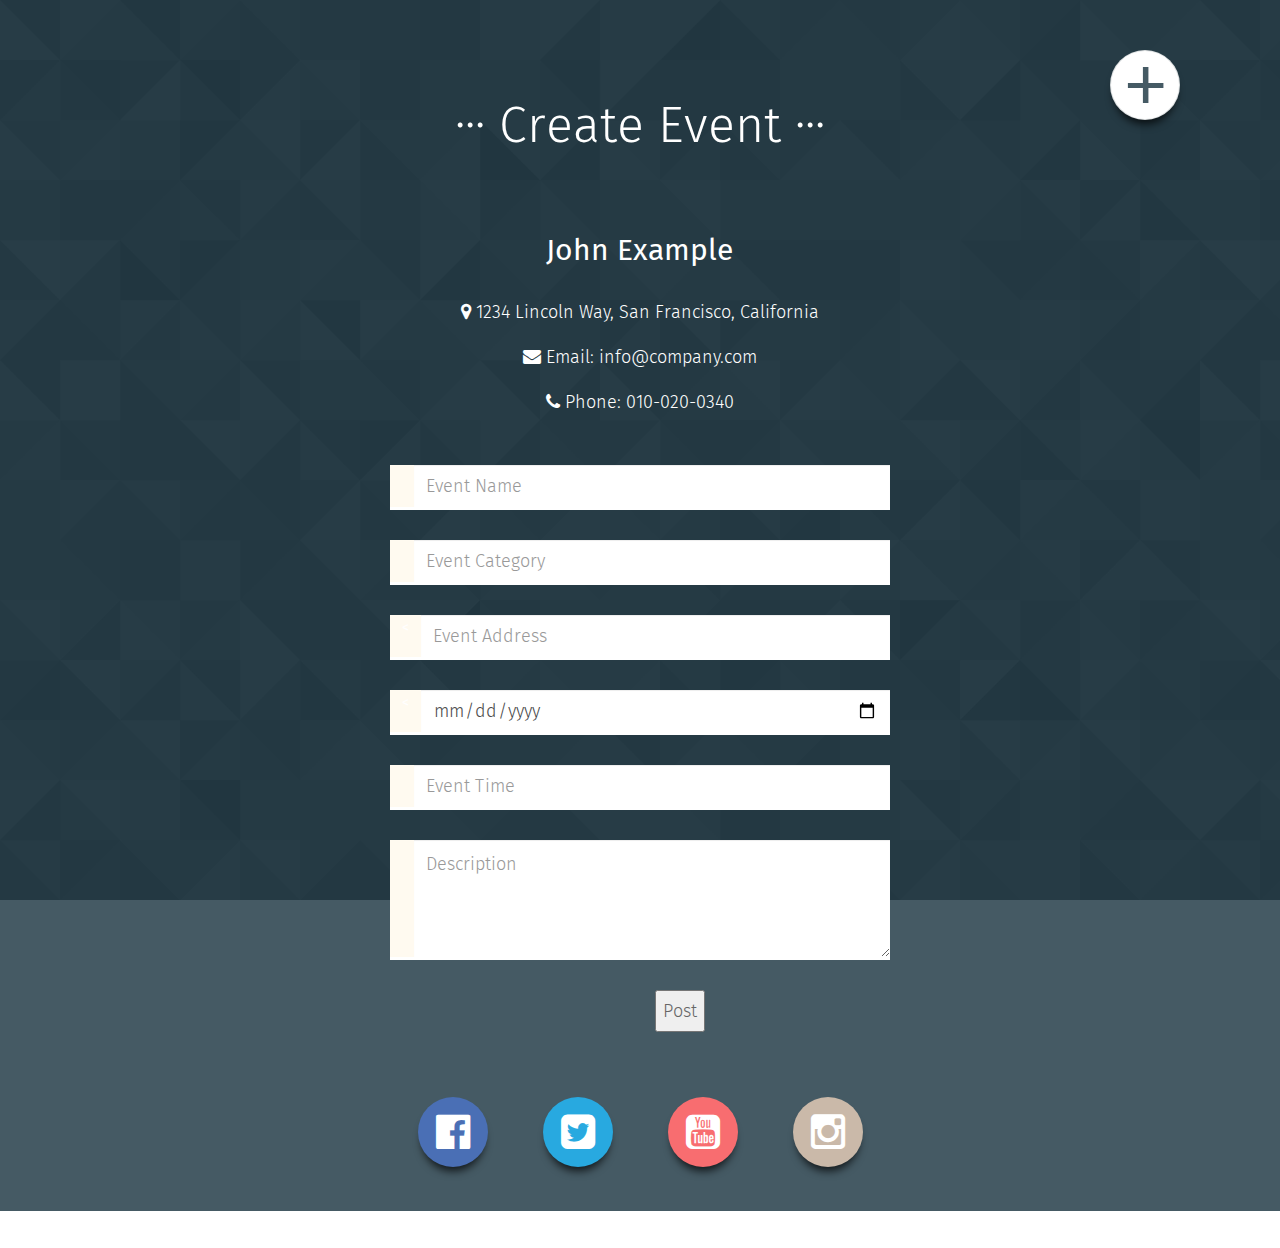
<file: post.html>
﻿<!DOCTYPE html>
<html lang="en" class="ie_11_scroll">
    <head>
        <meta charset="utf-8">
        <meta http-equiv="X-UA-Compatible" content="IE=edge">
        <meta name="viewport" content="hhhwidth=device-width, initial-scale=1">
        <title>Vimcom Create Event</title>
<!--

App Landing Template

http://www.templatemo.com/tm-474-app-landing

-->
        <!-- CSS -->
        <link rel="stylesheet" href="css/bootstrap.min.css">
        <link rel="stylesheet" href="css/font-awesome.min.css">
        <link rel="stylesheet" href="css/templatemo_style.css">
        <!-- Favicon and touch icons -->
        <link rel="shortcut icon" href="favicon.png" />
        <!--[if lt IE 9]>
          <script src="https://oss.maxcdn.com/html5shiv/3.7.2/html5shiv.min.js"></script>
          <script src="https://oss.maxcdn.com/respond/1.4.2/respond.min.js"></script>
        <![endif]-->
    </head>
    <body>
        <!-- Top menu -->
        <div class="show-menu">
            <a href="#" class="shadow-top-down">+</a>
        </div>
        <nav class="main-menu shadow-top-down">
            <ul class="nav nav-pills nav-stacked">
                <li><a href="events.html" class="scroll_effect">Events</a></li>
                <li><a href="profile.html" class="scroll_effect">Profile</a></li>
                <li><a href="index.html" class="scroll_effect">Log Out</a></li>
            </ul>
        </nav>
        <!-- Create Event -->
        <section id="templatemo_contact">
            <div class="container">
                <div class="row">
                    <div class="col-sm-12">
                        <header class="template_header">
                            <h1 class="text-center"><span>...</span> Create Event <span>...</span></h1>
                        </header>
                        <h2 class="text-center">John Example</h2>
                        <p class="text-center">
                            <i class="fa fa-map-marker"></i> 1234 Lincoln Way, San Francisco, California<br />
                            <i class="fa fa-envelope"></i> Email: <a href="mailto:info@company.com" class="text-center">info@company.com</a><br />
                            <i class="fa fa-phone"></i> Phone: <a href="tel:010-020-0340" class="text-center">010-020-0340</a>
                        </p>
                    </div>
                </div>
                <form role="form" action="newpost.html" method="post">
                    <div class="form-group">
                        <div class="input-group">
                            <div class="input-group-addon"></div>
                            <input type="text" name="name" class="form-control" id="contact-name" placeholder="Event Name">
                        </div>
                    </div>
                    <div class="form-group">
                        <div class="input-group">
                            <div class="input-group-addon"></div>
                            <input type="text" name="email" class="form-control" placeholder="Event Category">
                        </div>
                    </div>
                    <div class="form-group">
                        <div class="input-group">
                            <div class="input-group-addon"><</div>
                            <input type="text" name="email" class="form-control" placeholder="Event Address">
                        </div>
                    </div>
                    <div class="form-group">
                        <div class="input-group">
                            <div class="input-group-addon"><</div>
                            <input type="date" name="email" min="2016-01-02" class="form-control" placeholder="Event Dates">
                        </div>
                    </div>
                    <div class="form-group">
                        <div class="input-group">
                            <div class="input-group-addon"></div>
                            <input type="text" name="email" class="form-control" placeholder="Event Time">
                        </div>
                    </div>
                    <div class="form-group">
                        <div class="input-group">
                            <div class="input-group-addon"></div>
                            <textarea name="message" class="form-control" id="contact-message" placeholder="Description"></textarea>
                        </div>
                    </div>
                    <div class="form-group row">
                        <div class="col-xs-6 col-xs-offset-6">
                            <button type="submit" class="form-control, postbuttoncolor">Post</button>
                        </div>
                    </div>
                </form>
                <div class="row">
                    <div class="col-md-6 col-md-offset-3">
                        <ul class="nav nav-pills social">
                            <li><a href="#" class="shadow-top-down social-facebook"><i class="fa fa-facebook-official"></i></a></li>
                            <li><a href="#" class="shadow-top-down social-twitter"><i class="fa fa-twitter-square"></i></a></li>
                            <li><a href="#" class="shadow-top-down social-youtube"><i class="fa fa-youtube-square"></i></a></li>
                            <li><a href="#" class="shadow-top-down social-instagram"><i class="fa fa-instagram"></i></a></li>
                        </ul>
                    </div>
                </div>
            </div>
        </section>
         <!-- Footer -->
        <footer>
            <div class="container">
                <div class="row">
                    <div class="col-xs-12 footer-copyright">
                        
                    </div>
                </div>
            </div>
        </footer>
        <!-- require plugins -->
        <script src="js/jquery.min.js"></script>
        <script src="js/jquery-ui.min.js"></script>
        <script src="js/bootstrap.min.js"></script>
        <script src="js/jquery.parallax.js"></script>
        <!-- template mo config script -->
        <script src="js/templatemo_scripts.js"></script>
    </body>
</html>
</file>
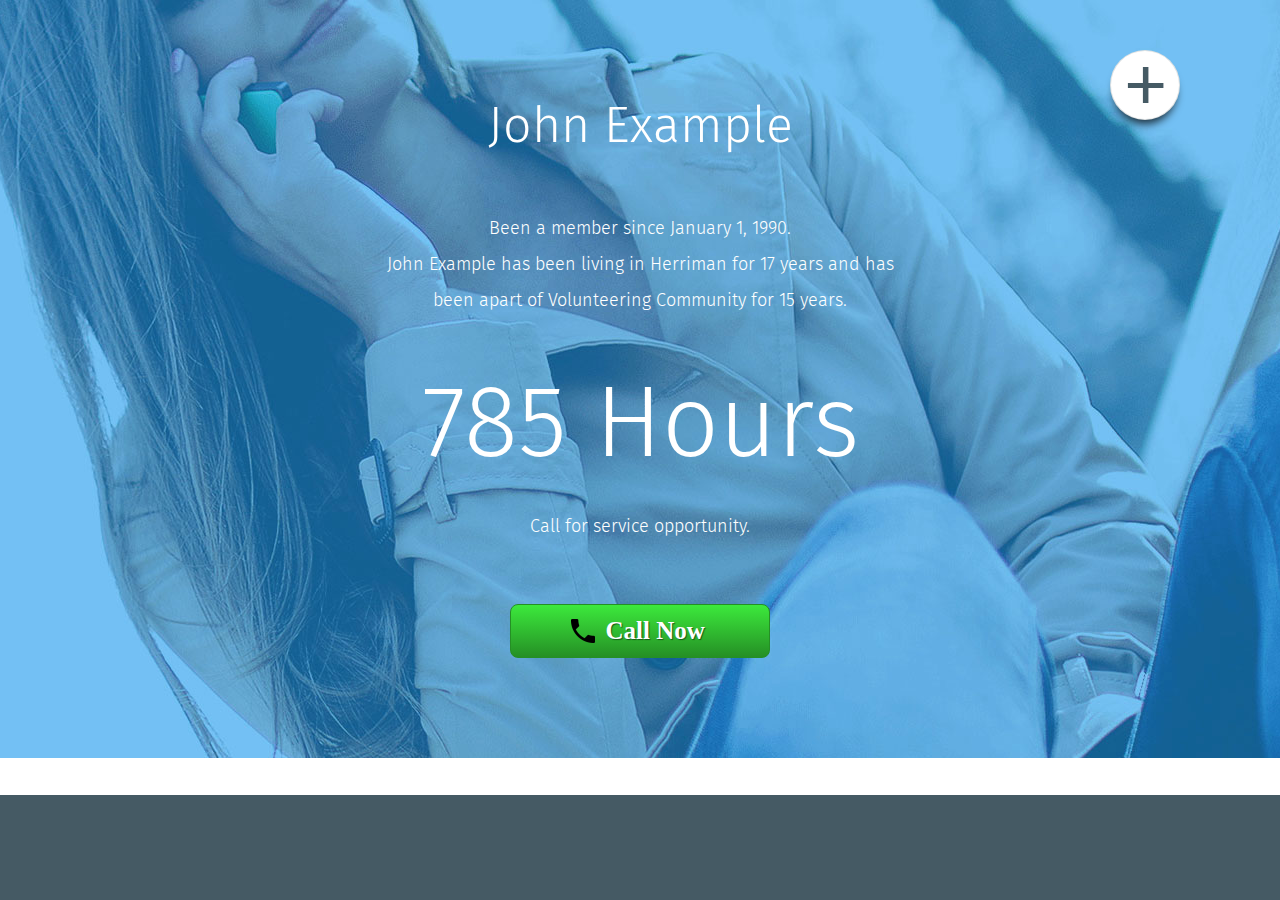
<file: profile.html>
﻿<!DOCTYPE html>
<html lang="en" class="ie_11_scroll">
    <head>
        <meta charset="utf-8">
        <meta http-equiv="X-UA-Compatible" content="IE=edge">
        <meta name="viewport" content="hhhwidth=device-width, initial-scale=1">
        <title>App Landing Page</title>
<!--

App Landing Template

http://www.templatemo.com/tm-474-app-landing

-->
        <!-- CSS -->
        <link rel="stylesheet" href="css/bootstrap.min.css">
        <link rel="stylesheet" href="css/font-awesome.min.css">
        <link rel="stylesheet" href="css/templatemo_style.css">
        <!-- Favicon and touch icons -->
        <link rel="shortcut icon" href="favicon.png" />
        <!--[if lt IE 9]>
          <script src="https://oss.maxcdn.com/html5shiv/3.7.2/html5shiv.min.js"></script>
          <script src="https://oss.maxcdn.com/respond/1.4.2/respond.min.js"></script>
        <![endif]-->
    </head>
    <body>
        <!-- Top menu -->
        <div class="show-menu">
            <a href="#" class="shadow-top-down">+</a>
        </div>
        <nav class="main-menu shadow-top-down">
            <ul class="nav nav-pills nav-stacked">
                <li><a href="events.html" class="scroll_effect">Event</a></li>
                <li><a href="post.html" class="scroll_effect">Create Event</a></li>
                <li><a href="index.html" class="scroll_effect">Log Out</a></li>

            </ul>
        </nav>
        <!-- Download -->
        <section id="templatemo_download">
            <div class="container">
                <header class="template_header">
                    <h1 class="text-center">John Example</h1> <!--PULL USER INFO-->
                </header>
                <div class="templatemo_download_text_wapper">
                    <p>
                        Been a member since January 1, 1990.<br /> <!--PULL REGISTRATION DATE-->
                        John Example has been living in Herriman for 17 years and has been apart of Volunteering Community for 15 years. <!--PULL CUSTOM USER DESCRIPTION-->
                    </p>
                </div>
                <div class="col-xs-12">
                    <h2>785 Hours</h2> <!--PULL JOB COMPLETION NUMBER-->
                </div>
                <div class="col-xs-12">
                    <p>Call for service opportunity.</p>
                </div>
                <div class="col-xs-12">
                    <a href="tel:8012565982" class="button"> Call Now</a> <!--PULL USER PHONE NUMBER-->
                </div>
            </div>
        </section>
        <!-- Footer -->
        <footer>
            <div class="container">
                <div class="row">
                    <div class="col-xs-12 footer-copyright">
                        
                    </div>
                </div>
            </div>
        </footer>
        <!-- require plugins -->
        <script src="js/jquery.min.js"></script>
        <script src="js/jquery-ui.min.js"></script>
        <script src="js/bootstrap.min.js"></script>
        <script src="js/jquery.parallax.js"></script>
        <!-- template mo config script -->
        <script src="js/templatemo_scripts.js"></script>
    </body>
</html>
</file>
<file: css/templatemo_style.css>
/* 

App Landing Template

http://www.templatemo.com/tm-474-app-landing

*/

@font-face {
    font-family: 'Fira Sans';
    src: url('../fonts/FiraSans-Light.eot');
    src: local('Fira Sans Light'),
         url('../fonts/FiraSans-Light.eot') format('embedded-opentype'),
         url('../fonts/FiraSans-Light.woff') format('woff'),
         url('../fonts/FiraSans-Light.ttf') format('truetype');
    font-weight: 300;
    font-style: normal;
}
@font-face {
    font-family: 'Fira Sans';
    src: url('../fonts/FiraSans-Regular.eot');
    src: local('Fira Sans Regular'),
         url('../fonts/FiraSans-Regular.eot') format('embedded-opentype'),
         url('../fonts/FiraSans-Regular.woff') format('woff'),
         url('../fonts/FiraSans-Regular.ttf') format('truetype');
    font-weight: 400;
    font-style: normal;

}
@font-face {
    font-family: 'Fira Sans';
    src: url('../fonts/FiraSans-Bold.eot');
    src: local('Fira Sans Bold'),
         url('../fonts/FiraSans-Bold.eot') format('embedded-opentype'),
         url('../fonts/FiraSans-Bold.woff') format('woff'),
         url('../fonts/FiraSans-Bold.ttf') format('truetype');
    font-weight: 700;
    font-style: normal;
}
html {
    overflow: hidden;
}
body {
    background: #455a64;
    overflow: auto;
    height: 100vh;
}
/***** Typography *****/
body, p, a, th, td, li, dl, .form-control { font: normal normal 300 18px/2em 'Fira Sans';}
b, strong, dt { font-weight: 400;}
h1, h2, h3, h4, h5, h6 { line-height: 2em;}
/***** Material Shadow *****/
.shadow-top-down {
    box-shadow: 0px 8px 8px -4px rgba(0,0,0,0.75);
    transition: all .5s;
}
.shadow-top-down:hover { box-shadow: 0px 0px 8px 0px rgba(0,0,0,0.25);}
/***** Material Form Elements *****/
form {
    max-width: 500px;
    margin: 0 auto;
    margin-top: 30px;
}
form .form-group { margin-top: 30px;}
form input.form-control,
form button.form-control,
form textarea.form-control ,
form select.form-control {
    border: 0px;
    background-color: white;
    border-bottom: 3px solid #233842;
    border-radius: 0px;
    height: 45px;
}
form input.form-control:focus,
form button.form-control:focus,
form textarea.form-control:focus {
    border-bottom-color: #c0c0c0;
    box-shadow: none;
}
form button.form-control {
    background-color: #275267;
    transition: .5s;
}
form button.form-control[type=reset] { background-color: transparent;}
form button.form-control:hover,
form button.form-control:focus {
    border-bottom-color: #275267;
    background-color: #1c2d35;
}
form textarea.form-control { min-height: 120px;}
form .input-group-addon { 
    border: 0px;
    background-color: floralwhite;
    border-bottom: 3px solid #233842;
    vertical-align: top;
    border-radius: 0;
    color: white;
}
form .input-group-addon i { padding-top: 10px;color: #000;}
form .checkbox input[type=checkbox] { margin-top: 12px;}
/***** Images Padding Config *****/
.img-rounded { border-radius: 4px;}
.img-n-pargaraph .pull-right {
    padding: 0;
    margin: 10px 0 15px 15px;
}
.img-n-pargaraph .pull-left {
    padding: 0;
    margin: 10px 15px 15px 0;
}
/***** Template Header *****/
header.template_header h1 {
    font: normal normal 200 50px/150px 'Fira Sans', sans-serif;
    text-align: center;
    margin-top: 50px;
    color: #fff;
}
header.template_header h1 span {
    position: relative; 
    top: -15px;
}
/***** Main Menu *****/
nav.main-menu {
    top: 130px;
    right: 100px;
    z-index: 998;
    display: none;
    position: fixed;
    background: #fff;
    padding: 15px;
    border-radius: 5px;
    border: 1px solid rgba(37,58,68,.15);
}
nav.main-menu a:link, nav.main-menu a:hover, nav.main-menu a:focus, nav.main-menu a { 
    color: #455a64;
    text-align: left;
    font: normal normal 400 18px/30px 'Fira Sans', sans-serif;
    padding: 10px 50px 10px 30px;
    border-radius: 0;
}
.show-menu {
    position: fixed;
    z-index: 999;
    top: 50px;
    right: 100px;
    text-align: center;
}
.show-menu a:hover, .show-menu a {
    font: normal normal 100 100px/70px 'Fira Sans', sans-serif;
    border: 1px solid rgba(37,58,68,.15);
    text-decoration: none;
    border-radius: 50px;
    background: #fff;
    display: block;
    color: #455a64;
    width: 70px;
    height: 70px;
    padding: 0px;
    outline: none;
}
/***** Home *****/
#templatemo_home {
    background: #154558 url(../images/pattern_bg.png) fixed;
    /*background:  url(../images/.jpg) fixed;*/
    background-size: cover;
    min-height: 100vh;
    padding-bottom: 130px;
    color: #e07628;
}
#templatemo_home .templatemo_home_inner_wapper {
    width: 100%;
    max-width: 500px;
    margin: 0 auto;
}
#templatemo_home h1 {
    margin-top: 20vh;
    font: normal normal 400 70px/80px 'Fira Sans', sans-serif;
}
#templatemo_home h2 {
    font: normal normal 100 36px/40px 'Fira Sans', sans-serif;
}
#templatemo_home p {
    margin: 50px 0 50px 0;
    font: normal normal 100 18px/40px 'Fira Sans', sans-serif;
}
#templatemo_home p a {
    background-color: rgba(255,255,255,.6);
    border-bottom: 1px dotted #000;
    text-decoration: none;
    padding: 5px;
    color: #000;
}
#templatemo_home p a:hover {
    background-color: rgba(255,255,255,.75);
    border-bottom: 0px dotted #000;
}
#templatemo_home a.btn_wapper {
    margin-bottom: 150px;
}
#templatemo_home a.btn {
    font: normal normal 300 18px/60px 'Fira Sans', sans-serif;
    margin-bottom: 30px;
    border-radius: 0px;
    background: #fff;
    height: 63px;
    color: #000;
    padding: 0;
}
/***** Features *****/
#templatemo_features {
    background: #455a64 url(../images/pattern_bg.png) fixed;
    padding-bottom: 130px;
}
#templatemo_features p {
    padding-bottom: 30px;
    text-align: center;
}
#templatemo_features .feature-box {
    transition: all .5s;
    background: transparent;
    padding: 40px 0 40px 0;
    margin-bottom: 0px;
    margin-top: 0px;
}
#templatemo_features .feature-box:hover {
    padding: 0;
    color: #fff;
}
#templatemo_features .feature-box .feature-box-inner {
    box-shadow: inset 0px 0px 0 10px #cecece;
    border-bottom: 10px solid #cecece;
    border-top: 10px solid #cecece;
    transition: all .5s;
    background: #fff;
    padding: 20px;
    margin: auto;
}
#templatemo_features .feature-box:hover .feature-box-inner {
    box-shadow: inset 0px 0px 0px 0px #cecece;
    border-bottom: 10px solid #3d799f;
    border-top: 10px solid #3d799f;
    padding: 60px 20px 60px 20px;
    background: #3399cc;
}
#templatemo_features .feature-box p {
    max-width: 250px;
    min-height: 260px;
    line-height: 32px;
    padding-top: 30px;
    font-size: 18px;
    margin: auto;
}
#templatemo_features .feature-box .feature-box-icon {
    border-radius: 0px;
    text-align: center;
    padding-top: 50px;
    font-size: 56px;
    color:#233842;
}
/***** Download *****/
#templatemo_download { 
    background: url(../images/download_background.jpg) fixed;
}
#templatemo_download h2 {
    font: normal normal 100 100px/150px 'Fira Sans', sans-serif;
    text-align: center;
    color: #fff;
}
#templatemo_download p {
    text-align: center;
    color: #fff;
}
#templatemo_download a {
    margin: 50px auto 100px auto;
    display: block;
    width: 260px;
}
#templatemo_download .templatemo_download_text_wapper {
    width: 100%;
    max-width: 550px;
    margin: auto;
}
/***** Element *****/
#templatemo_element .container {
    background-color: #fff;
    margin-top: 40px;
    margin-bottom: 80px;
    padding-bottom: 40px;
    border-radius: 5px;
}
#templatemo_element header h1 { color: #000;}
#templatemo_element #element-icon-wapper {
    overflow: hidden;
    border-radius: 5px;
}
#templatemo_element #element-icon-wapper > div {
    background-color: rgba(0,0,0,.05);
    padding-bottom: 5px;
    padding-top: 5px;
    text-align: center;
    line-height: 40px;
    font-size: 25px;
}
#templatemo_element #element-icon-wapper > div:hover {
    transition: .5s;
    background-color: rgba(0,0,0,.2);
}
#templatemo_element #element-icon-wapper a { color: #000;}
#templatemo_element #img-grid-wapper > div { padding: 5px;}
/***** Contact *****/
#templatemo_contact {
    background: #455a64 url(../images/pattern_bg.png) fixed;
    color: #fff;
}
#templatemo_contact header h1 { color: #fff;}
#templatemo_contact p, #templatemo_contact a  {
    line-height: 2.5em;
    color: #fff;
}
.postbuttoncolor {color: #666}
#templatemo_contact form .form-group { margin-top: 30px;}
#templatemo_contact form input.form-control,
#templatemo_contact form button.form-control,
#templatemo_contact form textarea.form-control ,
#templatemo_contact form select.form-control { border-bottom: 3px solid #fff;color:  #4A4A4A;}
#templatemo_contact form input.form-control:focus,
#templatemo_contact form button.form-control:focus,
#templatemo_contact form textarea.form-control:focus { border-bottom-color: #275267;}
#templatemo_contact form textarea.form-control { min-height: 120px;}
#templatemo_contact form .input-group-addon { border-bottom: 3px solid #fff;}
#templatemo_contact form .input-group-addon i { color: #fff;}
#templatemo_contact .social {
    margin: 0px auto 40px auto;
    text-align: center;
    max-width: 500px;
    width: 100%;
}
#templatemo_contact .social li {
    margin-left: 0;
    width: 25%;
}
#templatemo_contact .social a {
    margin: 50px auto 4px auto;
    background-color: #fff;
    border-radius: 50px;
    padding-top: 15px;
    font-size: 40px;
    line-height: 40px;
    transition: .5s;
    display: block;
    height: 70px;
    color: #fff;
    width: 70px;
}
#templatemo_contact .social a:hover {
    transform: rotate(360deg);
    color: #223741;
}
#templatemo_contact .social .social-facebook { background: #4a6fb5;}
#templatemo_contact .social .social-twitter { background: #28a9e0;}
#templatemo_contact .social .social-youtube { background: #f86d70;}
#templatemo_contact .social .social-instagram { background: #cab9a9;}
/***** Footer *****/
footer {
    padding: 20px 0 16px 0;
    text-align: center;
    background: #fff;
}
.footer-copyright p {
    margin:20px auto 20px auto;
    text-align: center;
    line-height: 32px;
    color: #666;
}
.footer-copyright a { 
    border-bottom: 1px dotted #fff;
    color: #666;
}
.footer-copyright a:hover {
    color: #000;
    border: 0;
}
@media (min-width: 992px) and (max-width: 1199px) {
    .show-menu {right: 50px;}
    nav.main-menu {right: 50px;}
}
@media (max-width: 991px) {
    .show-menu {right: 30px;}
    nav.main-menu {right: 30px;}
}
@media (max-width: 767px) {
    #templatemo_download h2 {font-size: 70px;}
    #templatemo_home h2 {font-size: 26px;}
}
@media (max-width: 400px) {
    nav.main-menu {right: 10px;}
    .show-menu {right: 10px;}
    #templatemo_contact .social a {
        padding: 18px;
        font-size: 25px;
        line-height: 20px;
        height: 60px;
        width: 60px;
    }
}

.button {
    display: inline-block;
    text-align: center;
    vertical-align: middle;
    padding: 12px 24px;
    border: 1px solid #258f25;
    border-radius: 8px;
    background: #3ce93c;
    background: -webkit-gradient(linear, left top, left bottom, from(#3ce93c), to(#258f25));
    background: -moz-linear-gradient(top, #3ce93c, #258f25);
    background: linear-gradient(to bottom, #3ce93c, #258f25);
    text-shadow: #175a17 1px 1px 1px;
    font: normal normal bold 25px verdana;
    color: #ffffff;
    text-decoration: none;
}
.button:hover,
.button:focus {
    background: #48ff48;
    background: -webkit-gradient(linear, left top, left bottom, from(#48ff48), to(#2cac2c));
    background: -moz-linear-gradient(top, #48ff48, #2cac2c);
    background: linear-gradient(to bottom, #48ff48, #2cac2c);
    color: #ffffff;
    text-decoration: none;
}
.button:active {
    background: #258f25;
    background: -webkit-gradient(linear, left top, left bottom, from(#258f25), to(#258f25));
    background: -moz-linear-gradient(top, #258f25, #258f25);
    background: linear-gradient(to bottom, #258f25, #258f25);
}
.button:before{
    content:  "\0000a0";
    display: inline-block;
    height: 24px;
    width: 24px;
    line-height: 24px;
    margin: 0 4px -6px -4px;
    position: relative;
    top: 0px;
    left: 0px;
    background: url("[data-uri]") no-repeat left center transparent;
    background-size: 100% 100%;
}
</file>
